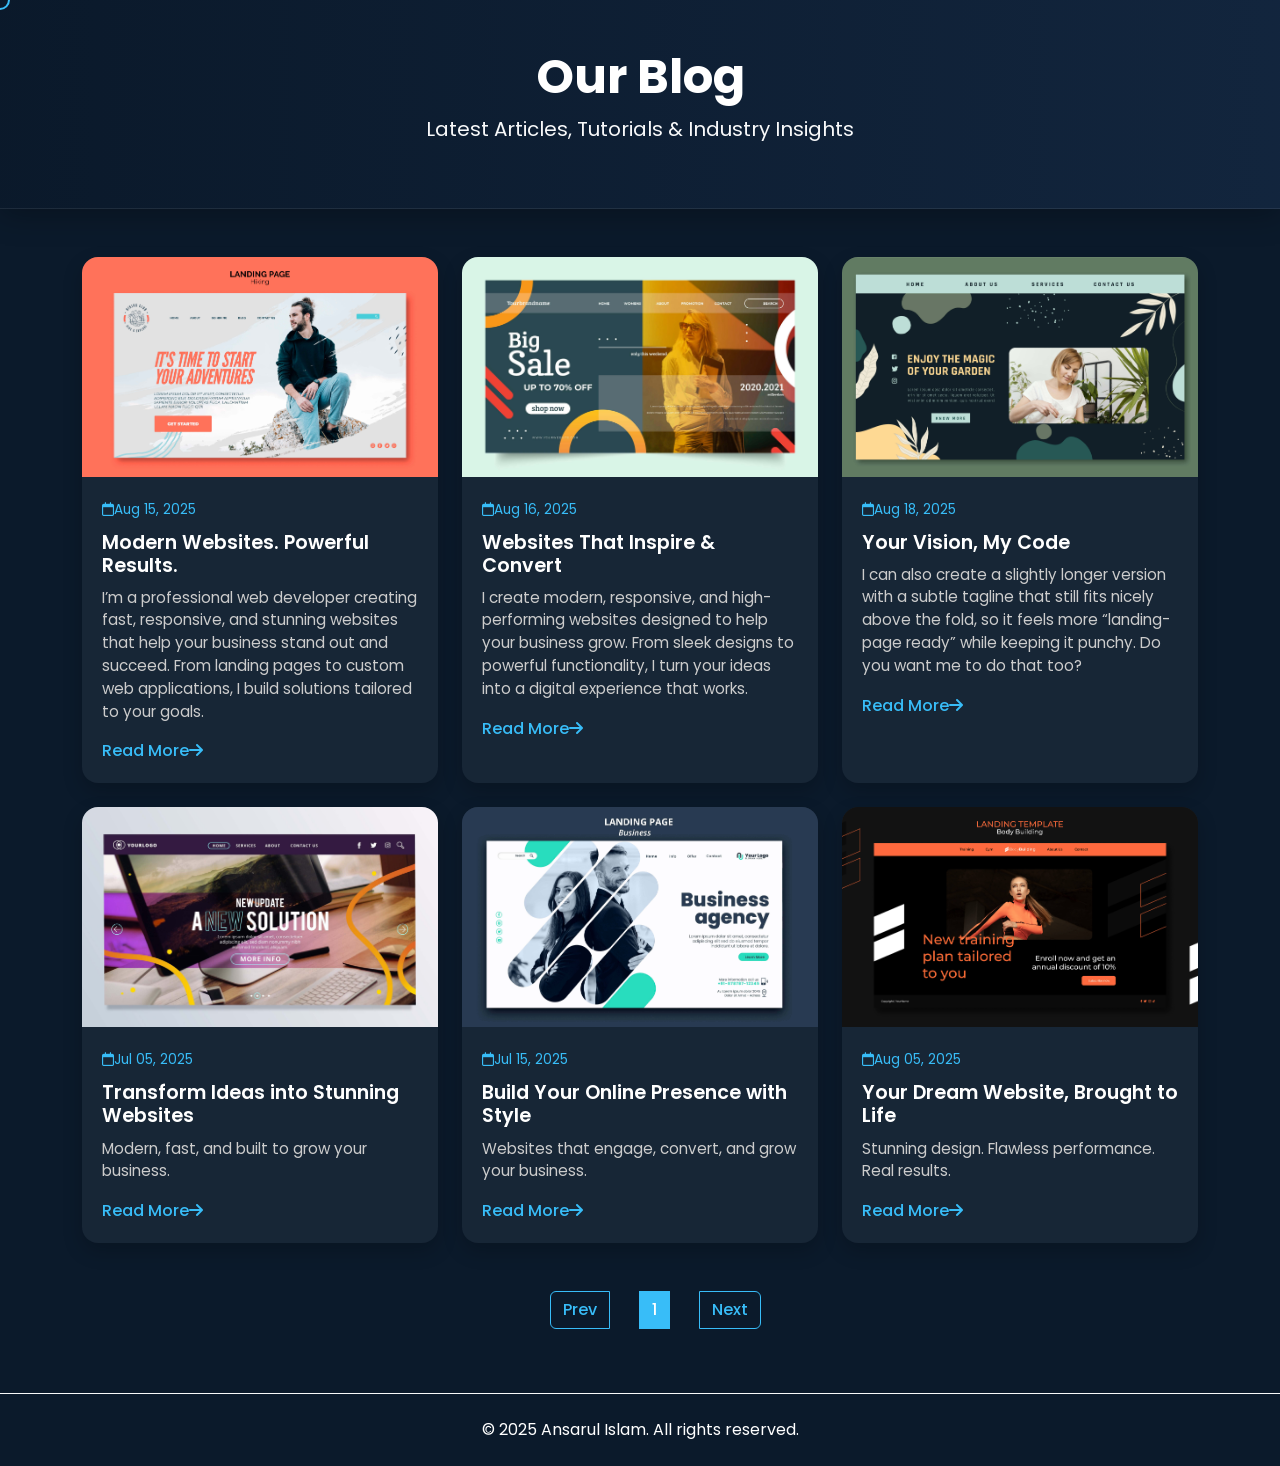
<file: blog.html>
<!DOCTYPE html>
<html lang="en">
  <head>
    <meta charset="UTF-8" />
    <meta name="viewport" content="width=device-width,initial-scale=1" />
    <title>Blog - Latest Articles & Insights</title>
    <meta
      name="description"
      content="Read the latest articles, tutorials, and insights on web development, design, and digital trends. Stay updated with expert tips and guides."
    />
    <meta name="author" content="Your Name" />
    <link
      href="https://cdn.jsdelivr.net/npm/bootstrap@5.3.0/dist/css/bootstrap.min.css"
      rel="stylesheet"
    />
    <link
      href="https://cdnjs.cloudflare.com/ajax/libs/font-awesome/6.5.0/css/all.min.css"
      rel="stylesheet"
    />
    <link
      href="https://fonts.googleapis.com/css2?family=Poppins:wght@300;400;500;600;700&display=swap"
      rel="stylesheet"
    />
    <link rel="stylesheet" href="css/style.css" />
    <link rel="shortcut icon" href="image/faviconf.jpeg" type="image/x-icon" />
    <script
      async
      src="https://www.googletagmanager.com/gtag/js?id=G-PH4KQBQK38"
    ></script>
    <script>
      function gtag() {
        dataLayer.push(arguments);
      }
      (window.dataLayer = window.dataLayer || []),
        gtag("js", new Date()),
        gtag("config", "G-PH4KQBQK38");
    </script>
  </head>
  <body
    style="
      font-family: Poppins, sans-serif;
      background-color: #0b1a2b;
      color: #fff;
    "
  >

<div id="preloader">
      <div class="preloader-content">
        <div class="spinner"></div>
        <h2 class="preloader-text">ANSARUL ISLAM</h2>
      </div>
    </div>
    <div class="custom-cursor"></div>

 <!-- scroll top button -->
   <div id="scrollTopWrapper">
  <svg id="scrollProgress" viewBox="0 0 60 60" preserveAspectRatio="xMidYMid meet">
    <circle
      cx="30"
      cy="30"
      r="28"
      stroke="#e0e0e0"
      stroke-width="4"
      fill="none"
    />
    <circle
      cx="30"
      cy="30"
      r="28"
      stroke="#2575fc"
      stroke-width="4"
      fill="none"
      stroke-linecap="round"
      stroke-dasharray="175.84"
      stroke-dashoffset="175.84"
    />
  </svg>
  <div id="scrollArrow">&#8679;</div>
</div>



    <header class="py-5 text-center">
      <h1 class="fw-bold display-5">Our Blog</h1>
      <p class="text-light fs-5">
        Latest Articles, Tutorials & Industry Insights
      </p>
    </header>
    <section class="container pb-5 mt-5">
      <div class="row g-4" id="blog-container">
        <div class="col-md-4">
          <div class="blog-card">
            <div class="blog-img">
              <img src="image/blog/7750049_3749234.jpg" alt="Blog Title" />
            </div>
            <div class="blog-content">
              <span class="blog-date"
                ><i class="fa-regular fa-calendar"></i>Aug 15, 2025</span
              >
              <h5 class="blog-title">Modern Websites. Powerful Results.</h5>
              <p class="blog-excerpt">
                I’m a professional web developer creating fast, responsive, and
                stunning websites that help your business stand out and succeed.
                From landing pages to custom web applications, I build solutions
                tailored to your goals.
              </p>
              <a
                href="single-blog.html"
                target="_blank"
                rel="noopener noreferrer"
                class="read-more"
                >Read More<i class="fa-solid fa-arrow-right"></i
              ></a>
            </div>
          </div>
        </div>
        <div class="col-md-4">
          <div class="blog-card">
            <div class="blog-img">
              <img src="image/blog/8968424_4032212.jpg" alt="Blog Title" />
            </div>
            <div class="blog-content">
              <span class="blog-date"
                ><i class="fa-regular fa-calendar"></i>Aug 16, 2025</span
              >
              <h5 class="blog-title">Websites That Inspire & Convert</h5>
              <p class="blog-excerpt">
                I create modern, responsive, and high-performing websites
                designed to help your business grow. From sleek designs to
                powerful functionality, I turn your ideas into a digital
                experience that works.
              </p>
              <a
                href="single-blog2.html"
                target="_blank"
                rel="noopener noreferrer"
                class="read-more"
                >Read More<i class="fa-solid fa-arrow-right"></i
              ></a>
            </div>
          </div>
        </div>
        <div class="col-md-4">
          <div class="blog-card">
            <div class="blog-img">
              <img src="image/blog/57314784_9380247.jpg" alt="Blog Title" />
            </div>
            <div class="blog-content">
              <span class="blog-date"
                ><i class="fa-regular fa-calendar"></i>Aug 18, 2025</span
              >
              <h5 class="blog-title">Your Vision, My Code</h5>
              <p class="blog-excerpt">
                I can also create a slightly longer version with a subtle
                tagline that still fits nicely above the fold, so it feels more
                “landing-page ready” while keeping it punchy. Do you want me to
                do that too?
              </p>
              <a
                href="single-blog3.html"
                target="_blank"
                rel="noopener noreferrer"
                class="read-more"
                >Read More<i class="fa-solid fa-arrow-right"></i
              ></a>
            </div>
          </div>
        </div>
        <div class="col-md-4">
          <div class="blog-card">
            <div class="blog-img">
              <img src="image/blog/5403072_2800658.jpg" alt="Blog Title" />
            </div>
            <div class="blog-content">
              <span class="blog-date"
                ><i class="fa-regular fa-calendar"></i>Jul 05, 2025</span
              >
              <h5 class="blog-title">Transform Ideas into Stunning Websites</h5>
              <p class="blog-excerpt">
                Modern, fast, and built to grow your business.
              </p>
              <a
                href="single-blog4.html"
                target="_blank"
                rel="noopener noreferrer"
                class="read-more"
                >Read More<i class="fa-solid fa-arrow-right"></i
              ></a>
            </div>
          </div>
        </div>
        <div class="col-md-4">
          <div class="blog-card">
            <div class="blog-img">
              <img src="image/blog/10605404_4502475.jpg" alt="Blog Title" />
            </div>
            <div class="blog-content">
              <span class="blog-date"
                ><i class="fa-regular fa-calendar"></i>Jul 15, 2025</span
              >
              <h5 class="blog-title">Build Your Online Presence with Style</h5>
              <p class="blog-excerpt">
                Websites that engage, convert, and grow your business.
              </p>
              <a
                href="single-blog5.html"
                target="_blank"
                rel="noopener noreferrer"
                class="read-more"
                >Read More<i class="fa-solid fa-arrow-right"></i
              ></a>
            </div>
          </div>
        </div>
        <div class="col-md-4">
          <div class="blog-card">
            <div class="blog-img">
              <img src="image/blog/35439715_8309609.jpg" alt="Blog Title" />
            </div>
            <div class="blog-content">
              <span class="blog-date"
                ><i class="fa-regular fa-calendar"></i>Aug 05, 2025</span
              >
              <h5 class="blog-title">Your Dream Website, Brought to Life</h5>
              <p class="blog-excerpt">
                Stunning design. Flawless performance. Real results.
              </p>
              <a
                href="single-blog6.html"
                target="_blank"
                rel="noopener noreferrer"
                class="read-more"
                >Read More<i class="fa-solid fa-arrow-right"></i
              ></a>
            </div>
          </div>
        </div>
      </div>
      <nav class="mt-5">
        <ul class="pagination justify-content-center" id="pagination"></ul>
      </nav>
    </section>
    <footer class="py-4 text-center border-top border-light">
      <p class="mb-0">&copy; 2025 Ansarul Islam. All rights reserved.</p>
    </footer>
    <script src="https://cdn.jsdelivr.net/npm/bootstrap@5.3.0/dist/js/bootstrap.bundle.min.js"></script>
    <style>
      .blog-card {
        background: rgba(255, 255, 255, 0.05);
        border-radius: 16px;
        overflow: hidden;
        transition: all 0.3s ease;
        box-shadow: 0 8px 20px rgba(0, 0, 0, 0.2);
      }
      .blog-card:hover {
        transform: translateY(-8px);
      }
      .blog-img img {
        width: 100%;
        height: 220px;
        object-fit: cover;
      }
      .blog-content {
        padding: 20px;
      }
      .blog-date {
        font-size: 0.85rem;
        color: #38bdf8;
      }
      .blog-title {
        font-size: 1.2rem;
        font-weight: 600;
        margin: 10px 0;
      }
      .blog-excerpt {
        font-size: 0.95rem;
        color: #ccc;
      }
      .read-more {
        color: #38bdf8;
        font-weight: 500;
        text-decoration: none;
        transition: color 0.3s;
      }
      .read-more:hover {
        color: #38bdf8;
      }
      .pagination .page-link {
        background: 0 0;
        border: 1px solid #38bdf8;
        color: #38bdf8;
      }
      .pagination .page-item.active .page-link {
        background: #38bdf8;
        border-color: #38bdf8;
        color: #fff;
      }
      .pagination .page-link:hover {
        background: #38bdf8;
        border-color: #38bdf8;
        color: #fff;
      }
    </style>
    <script>
      document.addEventListener("DOMContentLoaded", function () {
        const cardsPerPage = 6; // Number of blog cards per page
        const blogContainer = document.getElementById("blog-container");
        const paginationContainer = document.getElementById("pagination");

        // Get all blog cards
        const blogCards = Array.from(blogContainer.children);
        const totalPages = Math.ceil(blogCards.length / cardsPerPage);
        let currentPage = 1;

        function showPage(page) {
          // Hide all cards
          blogCards.forEach((card) => (card.style.display = "none"));

          // Show selected page cards
          const start = (page - 1) * cardsPerPage;
          const end = start + cardsPerPage;
          blogCards
            .slice(start, end)
            .forEach((card) => (card.style.display = "block"));

          // Update pagination
          renderPagination();
        }

        function renderPagination() {
          paginationContainer.innerHTML = "";

          // Prev Button
          const prevLi = document.createElement("li");
          prevLi.className = `page-item ${currentPage === 1 ? "disabled" : ""}`;
          prevLi.innerHTML = `<a class="page-link" href="#">Prev</a>`;
          prevLi.addEventListener("click", (e) => {
            e.preventDefault();
            if (currentPage > 1) {
              currentPage--;
              showPage(currentPage);
            }
          });
          paginationContainer.appendChild(prevLi);

          // Page Numbers
          for (let i = 1; i <= totalPages; i++) {
            const li = document.createElement("li");
            li.className = `page-item ${currentPage === i ? "active" : ""}`;
            li.innerHTML = `<a class="page-link" href="#">${i}</a>`;
            li.addEventListener("click", (e) => {
              e.preventDefault();
              currentPage = i;
              showPage(currentPage);
            });
            paginationContainer.appendChild(li);
          }

          // Next Button
          const nextLi = document.createElement("li");
          nextLi.className = `page-item ${
            currentPage === totalPages ? "disabled" : ""
          }`;
          nextLi.innerHTML = `<a class="page-link" href="#">Next</a>`;
          nextLi.addEventListener("click", (e) => {
            e.preventDefault();
            if (currentPage < totalPages) {
              currentPage++;
              showPage(currentPage);
            }
          });
          paginationContainer.appendChild(nextLi);
        }

        // Show first page on load
        showPage(currentPage);
      });
    </script>


 <script>
      const scrollWrapper = document.getElementById("scrollTopWrapper");
      const progressCircle = document.querySelector(
        "#scrollProgress circle:nth-child(2)"
      );
      const radius = progressCircle.r.baseVal.value;
      const circumference = 2 * Math.PI * radius;

      progressCircle.style.strokeDasharray = `${circumference}`;
      progressCircle.style.strokeDashoffset = `${circumference}`;

      // Function to get color based on scroll percentage
      function getScrollColor(percent) {
        if (percent < 0.33) return "#2575fc"; // Blue
        if (percent < 0.66) return "#8e44ad"; // Purple
        return "#e91e63"; // Pink
      }

      function updateProgress() {
        const scrollTop = window.scrollY;
        const docHeight =
          document.documentElement.scrollHeight - window.innerHeight;
        const scrollPercent = scrollTop / docHeight;

        // Update stroke offset
        const offset = circumference - scrollPercent * circumference;
        progressCircle.style.strokeDashoffset = offset;

        // Update stroke color dynamically
        progressCircle.style.stroke = getScrollColor(scrollPercent);

        // Show button after scrolling 300px
        if (scrollTop > 300) {
          scrollWrapper.classList.add("show");
        } else {
          scrollWrapper.classList.remove("show");
        }
      }

      // Smooth scroll to top
      scrollWrapper.addEventListener("click", () => {
        window.scrollTo({ top: 0, behavior: "smooth" });
      });

      window.addEventListener("scroll", updateProgress);
      window.addEventListener("resize", updateProgress);
    </script> 

    <script>
      window.addEventListener("load", function () {
        const preloader = document.getElementById("preloader");
        preloader.classList.add("hidden");
      });
    </script>

     <script>
      const cursor = document.querySelector(".custom-cursor");

      // Move cursor
      document.addEventListener("mousemove", (e) => {
        cursor.style.left = `${e.clientX}px`;
        cursor.style.top = `${e.clientY}px`;
      });

      // Click animation
      document.addEventListener("mousedown", () => {
        cursor.style.transform = "translate(-50%, -50%) scale(0.8)";
      });
      document.addEventListener("mouseup", () => {
        cursor.style.transform = "translate(-50%, -50%) scale(1)";
      });

      // Hover effect using event delegation
      document.addEventListener("mouseover", (e) => {
        if (e.target.closest("a, button, .project-card")) {
          // include custom classes
          cursor.style.width = "35px";
          cursor.style.height = "35px";
          cursor.style.backgroundColor = "rgba(56, 189, 248, 0.1)";
        }
      });

      document.addEventListener("mouseout", (e) => {
        if (e.target.closest("a, button, .project-card")) {
          cursor.style.width = "20px";
          cursor.style.height = "20px";
          cursor.style.backgroundColor = "transparent";
        }
      });
    </script>
  </body>
</html>
</file>
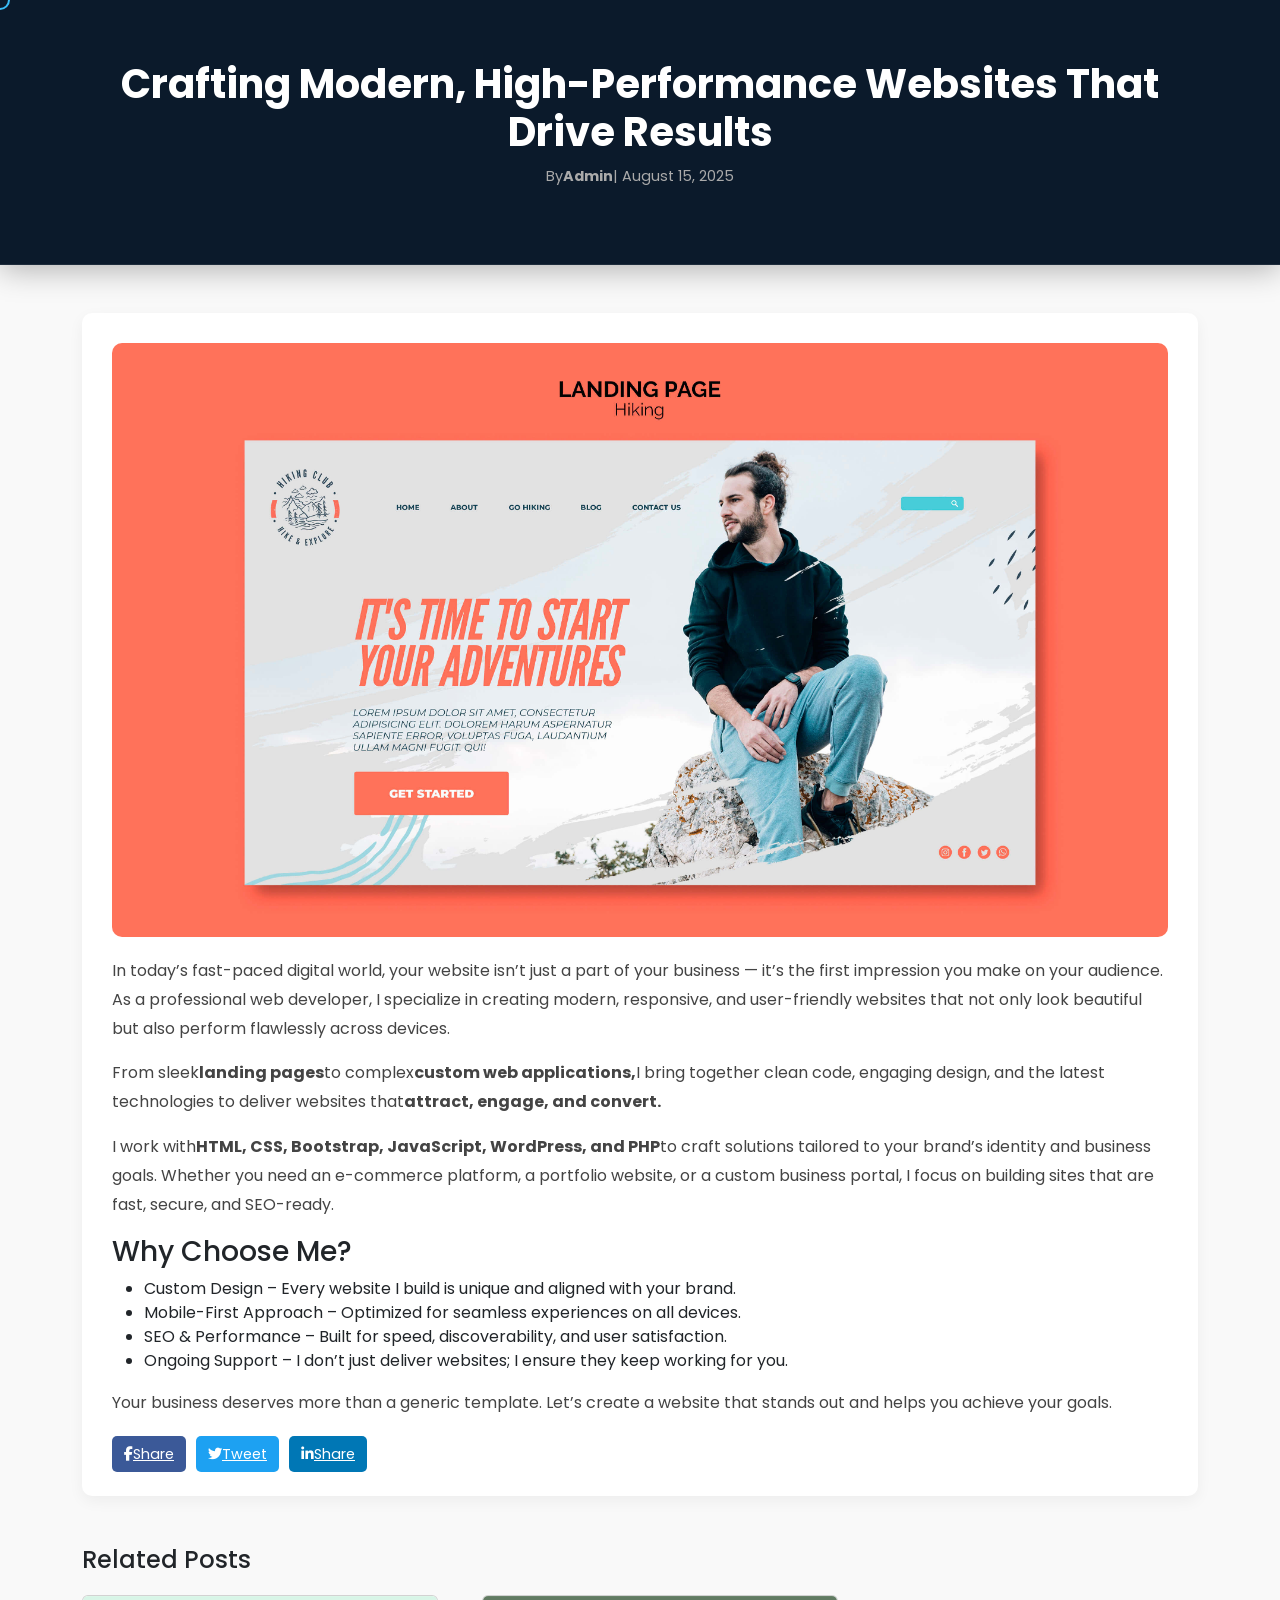
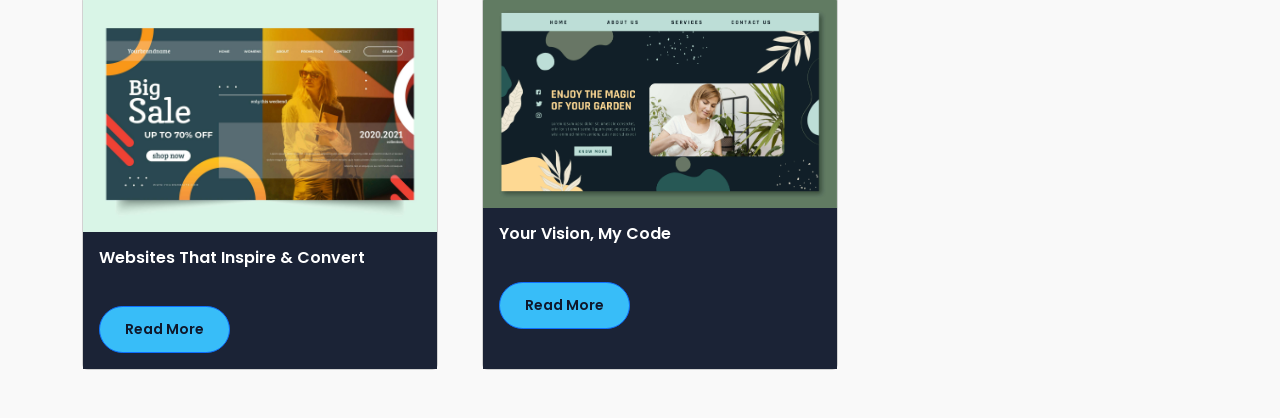
<file: single-blog.html>
<!DOCTYPE html>
<html lang="en">
  <head>
    <meta charset="UTF-8" />
    <meta name="viewport" content="width=device-width,initial-scale=1" />
    <meta
      name="title"
      content="Modern Websites. Powerful Results. - Ansarul Web Solutions"
    />
    <meta
      name="description"
      content="Ansarul Islam | Professional Web Developer & Digital Solutions, design, and digital services. Fast, reliable, and affordable solutions tailored to your needs."
    />
    <meta
      name="keywords"
      content="freelance, web development, web design, digital services, hire freelancer, affordable developer"
    />
    <meta name="author" content="Ansarul Islam" />
    <title>Modern Websites. Powerful Results. - Ansarul Web Solutions</title>
    <link
      href="https://cdn.jsdelivr.net/npm/bootstrap@5.3.0/dist/css/bootstrap.min.css"
      rel="stylesheet"
    />
    <link
      href="https://cdnjs.cloudflare.com/ajax/libs/font-awesome/6.5.0/css/all.min.css"
      rel="stylesheet"
    />
    <link
      href="https://fonts.googleapis.com/css2?family=Poppins:wght@300;400;500;600;700&display=swap"
      rel="stylesheet"
    />
    <link rel="stylesheet" href="css/style.css" />
    <link rel="shortcut icon" href="image/faviconf.jpeg" type="image/x-icon" />
    <style>
      body {
        font-family: Poppins, sans-serif;
        background: #f9f9f9;
      }
      .blog-header {
        padding: 60px 0;
        text-align: center;
        background: #0b1a2b;
        color: #fff;
      }
      .blog-header h1 {
        font-weight: 700;
        font-size: 2.5rem;
      }
      .blog-meta {
        color: #aaa;
        font-size: 0.9rem;
        margin-top: 10px;
      }
      .blog-content {
        background: #fff;
        padding: 30px;
        border-radius: 10px;
        box-shadow: 0 5px 15px rgba(0, 0, 0, 0.05);
      }
      .blog-content img {
        border-radius: 10px;
        margin-bottom: 20px;
      }
      .blog-content p {
        line-height: 1.8;
        color: #444;
      }
      .share-buttons a {
        margin-right: 10px;
        color: #fff;
        padding: 8px 12px;
        border-radius: 5px;
        font-size: 0.9rem;
      }
      .share-facebook {
        background: #3b5998;
      }
      .share-twitter {
        background: #1da1f2;
      }
      .share-linkedin {
        background: #0077b5;
      }
      .related-posts {
        margin-top: 50px;
      }
      .related-posts h3 {
        font-size: 1.5rem;
        margin-bottom: 20px;
      }
      .related-posts .row {
        display: flex;
        flex-wrap: wrap;
        gap: 20px;
      }
      .related-posts .col-md-4 {
        display: flex;
      }
      .related-posts .card {
        flex: 1;
        display: flex;
        flex-direction: column;
      }
    </style>
    <script
      async
      src="https://www.googletagmanager.com/gtag/js?id=G-PH4KQBQK38"
    ></script>
    <script>
      function gtag() {
        dataLayer.push(arguments);
      }
      (window.dataLayer = window.dataLayer || []),
        gtag("js", new Date()),
        gtag("config", "G-PH4KQBQK38");
    </script>
  </head>
  <body>
<div id="preloader">
      <div class="preloader-content">
        <div class="spinner"></div>
        <h2 class="preloader-text">ANSARUL ISLAM</h2>
      </div>
    </div>
    <div class="custom-cursor"></div>

 <!-- scroll top button -->
   <div id="scrollTopWrapper">
  <svg id="scrollProgress" viewBox="0 0 60 60" preserveAspectRatio="xMidYMid meet">
    <circle
      cx="30"
      cy="30"
      r="28"
      stroke="#e0e0e0"
      stroke-width="4"
      fill="none"
    />
    <circle
      cx="30"
      cy="30"
      r="28"
      stroke="#2575fc"
      stroke-width="4"
      fill="none"
      stroke-linecap="round"
      stroke-dasharray="175.84"
      stroke-dashoffset="175.84"
    />
  </svg>
  <div id="scrollArrow">&#8679;</div>
</div>








    <header class="blog-header">
      <div class="container">
        <h1>Crafting Modern, High-Performance Websites That Drive Results</h1>
        <p class="blog-meta">By<strong>Admin</strong>| August 15, 2025</p>
      </div>
    </header>
    <section class="py-5">
      <div class="container">
        <div class="blog-content">
          <img
            src="image/blog/7750049_3749234.jpg"
            alt="Blog Image"
            class="img-fluid"
          />
          <p>
            In today’s fast-paced digital world, your website isn’t just a part
            of your business — it’s the first impression you make on your
            audience. As a professional web developer, I specialize in creating
            modern, responsive, and user-friendly websites that not only look
            beautiful but also perform flawlessly across devices.
          </p>
          <p>
            From sleek<strong>landing pages</strong>to complex<strong
              >custom web applications,</strong
            >I bring together clean code, engaging design, and the latest
            technologies to deliver websites that<strong
              >attract, engage, and convert.</strong
            >
          </p>
          <p>
            I work with<strong
              >HTML, CSS, Bootstrap, JavaScript, WordPress, and PHP</strong
            >to craft solutions tailored to your brand’s identity and business
            goals. Whether you need an e-commerce platform, a portfolio website,
            or a custom business portal, I focus on building sites that are
            fast, secure, and SEO-ready.
          </p>
          <h3 class="text-dark">Why Choose Me?</h3>
          <ul class="text-dark">
            <li>
              Custom Design – Every website I build is unique and aligned with
              your brand.
            </li>
            <li>
              Mobile-First Approach – Optimized for seamless experiences on all
              devices.
            </li>
            <li>
              SEO & Performance – Built for speed, discoverability, and user
              satisfaction.
            </li>
            <li>
              Ongoing Support – I don’t just deliver websites; I ensure they
              keep working for you.
            </li>
          </ul>
          <p>
            Your business deserves more than a generic template. Let’s create a
            website that stands out and helps you achieve your goals.
          </p>
          <div class="share-buttons mt-4">
            <a href="https://www.facebook.com/ABIR615" class="share-facebook"
              ><i class="fab fa-facebook-f"></i>Share</a
            ><a href="https://x.com/TBegume13590" class="share-twitter"
              ><i class="fab fa-twitter"></i>Tweet</a
            ><a
              href="https://www.linkedin.com/in/md-ansarul-dev-59b5a6354/"
              class="share-linkedin"
              ><i class="fab fa-linkedin-in"></i>Share</a
            >
          </div>
        </div>
        <div class="related-posts">
          <h3 class="text-dark">Related Posts</h3>
          <div class="row">
            <div class="col-md-4">
              <div class="card">
                <img
                  src="image/blog/8968424_4032212.jpg"
                  class="card-img-top"
                  alt="Related Post"
                />
                <div class="card-body">
                  <h5 class="card-title">Websites That Inspire & Convert</h5>
                  <a
                    href="single-blog2.html"
                    target="_blank"
                    rel="noopener noreferrer"
                    class="btn btn-primary btn-sm"
                    >Read More</a
                  >
                </div>
              </div>
            </div>
            <div class="col-md-4">
              <div class="card">
                <img
                  src="image/blog/57314784_9380247.jpg"
                  class="card-img-top"
                  alt="Related Post"
                />
                <div class="card-body">
                  <h5 class="card-title">Your Vision, My Code</h5>
                  <a
                    href="single-blog3.html"
                    target="_blank"
                    rel="noopener noreferrer"
                    class="btn btn-primary btn-sm"
                    >Read More</a
                  >
                </div>
              </div>
            </div>
          </div>
        </div>
      </div>
    </section>
    <script src="https://cdn.jsdelivr.net/npm/bootstrap@5.3.0/dist/js/bootstrap.bundle.min.js"></script>
    <script>
      const scrollWrapper = document.getElementById("scrollTopWrapper");
      const progressCircle = document.querySelector(
        "#scrollProgress circle:nth-child(2)"
      );
      const radius = progressCircle.r.baseVal.value;
      const circumference = 2 * Math.PI * radius;

      progressCircle.style.strokeDasharray = `${circumference}`;
      progressCircle.style.strokeDashoffset = `${circumference}`;

      // Function to get color based on scroll percentage
      function getScrollColor(percent) {
        if (percent < 0.33) return "#2575fc"; // Blue
        if (percent < 0.66) return "#8e44ad"; // Purple
        return "#e91e63"; // Pink
      }

      function updateProgress() {
        const scrollTop = window.scrollY;
        const docHeight =
          document.documentElement.scrollHeight - window.innerHeight;
        const scrollPercent = scrollTop / docHeight;

        // Update stroke offset
        const offset = circumference - scrollPercent * circumference;
        progressCircle.style.strokeDashoffset = offset;

        // Update stroke color dynamically
        progressCircle.style.stroke = getScrollColor(scrollPercent);

        // Show button after scrolling 300px
        if (scrollTop > 300) {
          scrollWrapper.classList.add("show");
        } else {
          scrollWrapper.classList.remove("show");
        }
      }

      // Smooth scroll to top
      scrollWrapper.addEventListener("click", () => {
        window.scrollTo({ top: 0, behavior: "smooth" });
      });

      window.addEventListener("scroll", updateProgress);
      window.addEventListener("resize", updateProgress);
    </script> 

    <script>
      window.addEventListener("load", function () {
        const preloader = document.getElementById("preloader");
        preloader.classList.add("hidden");
      });
    </script>

     <script>
      const cursor = document.querySelector(".custom-cursor");

      // Move cursor
      document.addEventListener("mousemove", (e) => {
        cursor.style.left = `${e.clientX}px`;
        cursor.style.top = `${e.clientY}px`;
      });

      // Click animation
      document.addEventListener("mousedown", () => {
        cursor.style.transform = "translate(-50%, -50%) scale(0.8)";
      });
      document.addEventListener("mouseup", () => {
        cursor.style.transform = "translate(-50%, -50%) scale(1)";
      });

      // Hover effect using event delegation
      document.addEventListener("mouseover", (e) => {
        if (e.target.closest("a, button, .project-card")) {
          // include custom classes
          cursor.style.width = "35px";
          cursor.style.height = "35px";
          cursor.style.backgroundColor = "rgba(56, 189, 248, 0.1)";
        }
      });

      document.addEventListener("mouseout", (e) => {
        if (e.target.closest("a, button, .project-card")) {
          cursor.style.width = "20px";
          cursor.style.height = "20px";
          cursor.style.backgroundColor = "transparent";
        }
      });
    </script>
  </body>
</html>
</file>
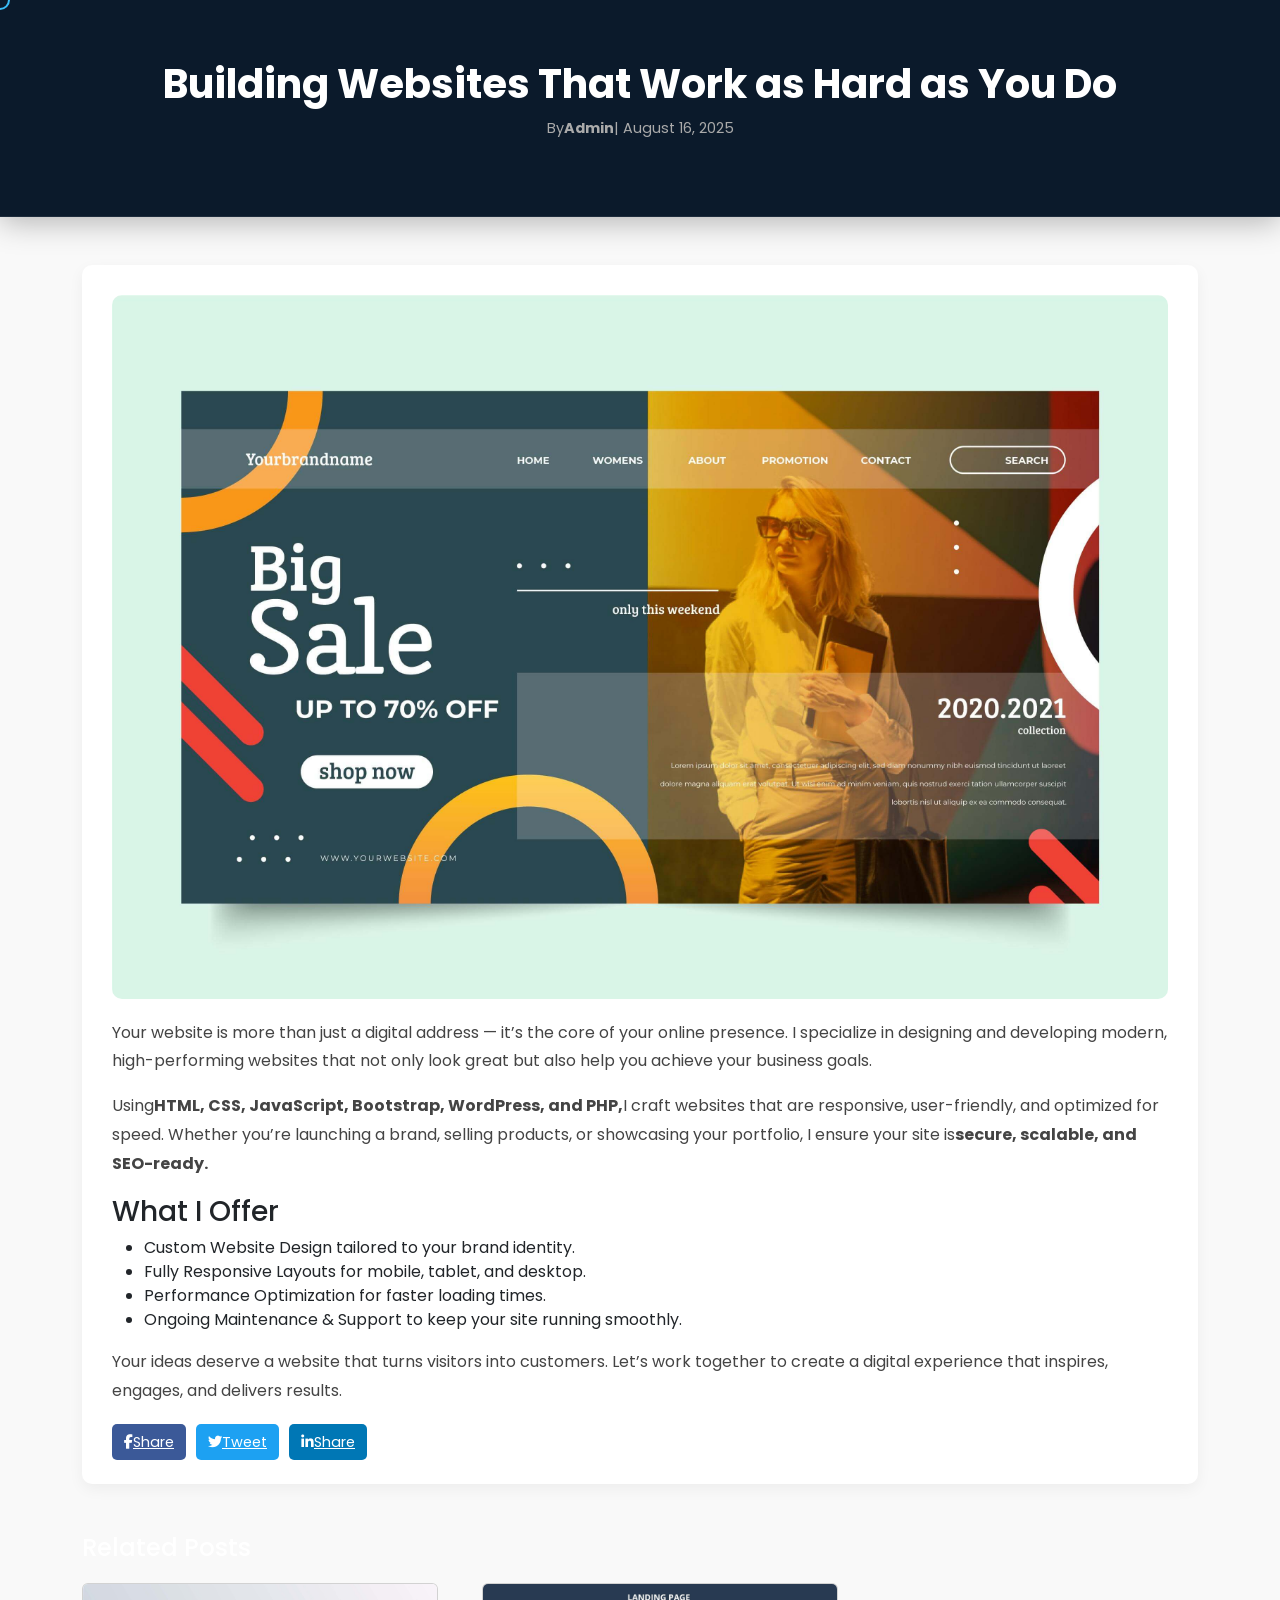
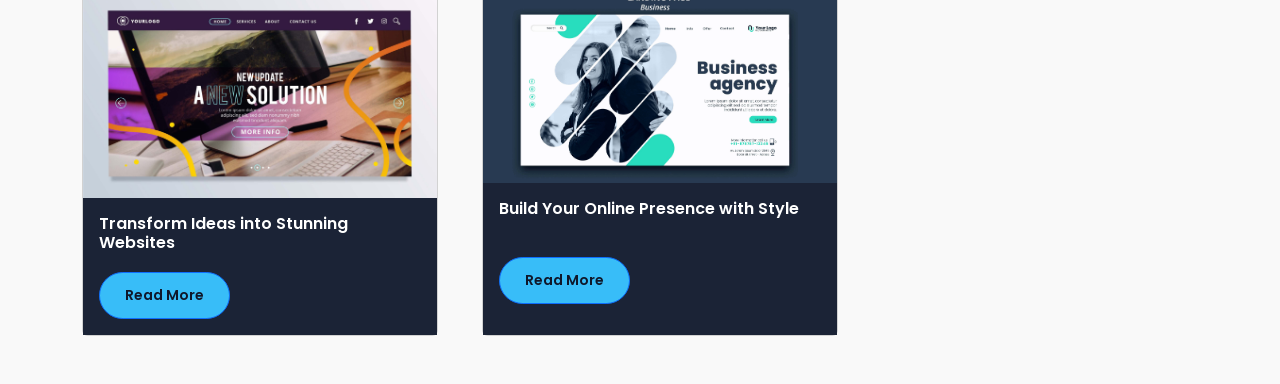
<file: single-blog2.html>
<!DOCTYPE html>
<html lang="en">
  <head>
    <meta charset="UTF-8" />
    <meta name="viewport" content="width=device-width,initial-scale=1" />
    <meta
      name="title"
      content="Building Websites That Work as Hard as You Do - Ansarul Web Solutions"
    />
    <meta
      name="description"
      content="Ansarul Islam | Professional Web Developer & Digital Solutions, design, and digital services. Fast, reliable, and affordable solutions tailored to your needs."
    />
    <meta
      name="keywords"
      content="freelance, web development, web design, digital services, hire freelancer, affordable developer"
    />
    <meta name="author" content="Ansarul Islam" />
    <title>
      Building Websites That Work as Hard as You Do - Ansarul Web Solutions
    </title>
    <link
      href="https://cdn.jsdelivr.net/npm/bootstrap@5.3.0/dist/css/bootstrap.min.css"
      rel="stylesheet"
    />
    <link
      href="https://cdnjs.cloudflare.com/ajax/libs/font-awesome/6.5.0/css/all.min.css"
      rel="stylesheet"
    />
    <link
      href="https://fonts.googleapis.com/css2?family=Poppins:wght@300;400;500;600;700&display=swap"
      rel="stylesheet"
    />
    <link rel="stylesheet" href="css/style.css" />
    <link rel="shortcut icon" href="image/faviconf.jpeg" type="image/x-icon" />
    <style>
      body {
        font-family: Poppins, sans-serif;
        background: #f9f9f9;
      }
      .blog-header {
        padding: 60px 0;
        text-align: center;
        background: #0b1a2b;
        color: #fff;
      }
      .blog-header h1 {
        font-weight: 700;
        font-size: 2.5rem;
      }
      .blog-meta {
        color: #aaa;
        font-size: 0.9rem;
        margin-top: 10px;
      }
      .blog-content {
        background: #fff;
        padding: 30px;
        border-radius: 10px;
        box-shadow: 0 5px 15px rgba(0, 0, 0, 0.05);
      }
      .blog-content img {
        border-radius: 10px;
        margin-bottom: 20px;
      }
      .blog-content p {
        line-height: 1.8;
        color: #444;
      }
      .share-buttons a {
        margin-right: 10px;
        color: #fff;
        padding: 8px 12px;
        border-radius: 5px;
        font-size: 0.9rem;
      }
      .share-facebook {
        background: #3b5998;
      }
      .share-twitter {
        background: #1da1f2;
      }
      .share-linkedin {
        background: #0077b5;
      }
      .related-posts {
        margin-top: 50px;
      }
      .related-posts h3 {
        font-size: 1.5rem;
        margin-bottom: 20px;
      }
      .related-posts .row {
        display: flex;
        flex-wrap: wrap;
        gap: 20px;
      }
      .related-posts .col-md-4 {
        display: flex;
      }
      .related-posts .card {
        flex: 1;
        display: flex;
        flex-direction: column;
      }
    </style>
    <script
      async
      src="https://www.googletagmanager.com/gtag/js?id=G-PH4KQBQK38"
    ></script>
    <script>
      function gtag() {
        dataLayer.push(arguments);
      }
      (window.dataLayer = window.dataLayer || []),
        gtag("js", new Date()),
        gtag("config", "G-PH4KQBQK38");
    </script>
  </head>
  <body>

         <div id="preloader">
      <div class="preloader-content">
        <div class="spinner"></div>
        <h2 class="preloader-text">ANSARUL ISLAM</h2>
      </div>
    </div>
    <div class="custom-cursor"></div>

 <!-- scroll top button -->
   <div id="scrollTopWrapper">
  <svg id="scrollProgress" viewBox="0 0 60 60" preserveAspectRatio="xMidYMid meet">
    <circle
      cx="30"
      cy="30"
      r="28"
      stroke="#e0e0e0"
      stroke-width="4"
      fill="none"
    />
    <circle
      cx="30"
      cy="30"
      r="28"
      stroke="#2575fc"
      stroke-width="4"
      fill="none"
      stroke-linecap="round"
      stroke-dasharray="175.84"
      stroke-dashoffset="175.84"
    />
  </svg>
  <div id="scrollArrow">&#8679;</div>
</div>


    <header class="blog-header">
      <div class="container">
        <h1>Building Websites That Work as Hard as You Do</h1>
        <p class="blog-meta">By<strong>Admin</strong>| August 16, 2025</p>
      </div>
    </header>
    <section class="py-5">
      <div class="container">
        <div class="blog-content">
          <img
            src="image/blog/8968424_4032212.jpg"
            alt="Blog Image"
            class="img-fluid"
          />
          <p>
            Your website is more than just a digital address — it’s the core of
            your online presence. I specialize in designing and developing
            modern, high-performing websites that not only look great but also
            help you achieve your business goals.
          </p>
          <p>
            Using<strong
              >HTML, CSS, JavaScript, Bootstrap, WordPress, and PHP,</strong
            >I craft websites that are responsive, user-friendly, and optimized
            for speed. Whether you’re launching a brand, selling products, or
            showcasing your portfolio, I ensure your site is<strong
              >secure, scalable, and SEO-ready.</strong
            >
          </p>
          <h3 class="text-dark">What I Offer</h3>
          <ul class="text-dark">
            <li>Custom Website Design tailored to your brand identity.</li>
            <li>Fully Responsive Layouts for mobile, tablet, and desktop.</li>
            <li>Performance Optimization for faster loading times.</li>
            <li>
              Ongoing Maintenance & Support to keep your site running smoothly.
            </li>
          </ul>
          <p>
            Your ideas deserve a website that turns visitors into customers.
            Let’s work together to create a digital experience that inspires,
            engages, and delivers results.
          </p>
          <div class="share-buttons mt-4">
            <a href="https://www.facebook.com/ABIR615" class="share-facebook"
              ><i class="fab fa-facebook-f"></i>Share</a
            ><a href="https://x.com/TBegume13590" class="share-twitter"
              ><i class="fab fa-twitter"></i>Tweet</a
            ><a
              href="https://www.linkedin.com/in/md-ansarul-dev-59b5a6354/"
              class="share-linkedin"
              ><i class="fab fa-linkedin-in"></i>Share</a
            >
          </div>
        </div>
        <div class="related-posts">
          <h3>Related Posts</h3>
          <div class="row">
            <div class="col-md-4">
              <div class="card">
                <img
                  src="image/blog/5403072_2800658.jpg"
                  class="card-img-top"
                  alt="Related Post"
                />
                <div class="card-body">
                  <h5 class="card-title">
                    Transform Ideas into Stunning Websites
                  </h5>
                  <a
                    href="single-blog4.html"
                    target="_blank"
                    rel="noopener noreferrer"
                    class="btn btn-primary btn-sm"
                    >Read More</a
                  >
                </div>
              </div>
            </div>
            <div class="col-md-4">
              <div class="card">
                <img
                  src="image/blog/10605404_4502475.jpg"
                  class="card-img-top"
                  alt="Related Post"
                />
                <div class="card-body">
                  <h5 class="card-title">
                    Build Your Online Presence with Style
                  </h5>
                  <a
                    href="single-blog5.html"
                    target="_blank"
                    rel="noopener noreferrer"
                    class="btn btn-primary btn-sm"
                    >Read More</a
                  >
                </div>
              </div>
            </div>
          </div>
        </div>
      </div>
    </section>
    <script src="https://cdn.jsdelivr.net/npm/bootstrap@5.3.0/dist/js/bootstrap.bundle.min.js"></script>
    <script>
      const scrollWrapper = document.getElementById("scrollTopWrapper");
      const progressCircle = document.querySelector(
        "#scrollProgress circle:nth-child(2)"
      );
      const radius = progressCircle.r.baseVal.value;
      const circumference = 2 * Math.PI * radius;

      progressCircle.style.strokeDasharray = `${circumference}`;
      progressCircle.style.strokeDashoffset = `${circumference}`;

      // Function to get color based on scroll percentage
      function getScrollColor(percent) {
        if (percent < 0.33) return "#2575fc"; // Blue
        if (percent < 0.66) return "#8e44ad"; // Purple
        return "#e91e63"; // Pink
      }

      function updateProgress() {
        const scrollTop = window.scrollY;
        const docHeight =
          document.documentElement.scrollHeight - window.innerHeight;
        const scrollPercent = scrollTop / docHeight;

        // Update stroke offset
        const offset = circumference - scrollPercent * circumference;
        progressCircle.style.strokeDashoffset = offset;

        // Update stroke color dynamically
        progressCircle.style.stroke = getScrollColor(scrollPercent);

        // Show button after scrolling 300px
        if (scrollTop > 300) {
          scrollWrapper.classList.add("show");
        } else {
          scrollWrapper.classList.remove("show");
        }
      }

      // Smooth scroll to top
      scrollWrapper.addEventListener("click", () => {
        window.scrollTo({ top: 0, behavior: "smooth" });
      });

      window.addEventListener("scroll", updateProgress);
      window.addEventListener("resize", updateProgress);
    </script> 

    <script>
      window.addEventListener("load", function () {
        const preloader = document.getElementById("preloader");
        preloader.classList.add("hidden");
      });
    </script>

     <script>
      const cursor = document.querySelector(".custom-cursor");

      // Move cursor
      document.addEventListener("mousemove", (e) => {
        cursor.style.left = `${e.clientX}px`;
        cursor.style.top = `${e.clientY}px`;
      });

      // Click animation
      document.addEventListener("mousedown", () => {
        cursor.style.transform = "translate(-50%, -50%) scale(0.8)";
      });
      document.addEventListener("mouseup", () => {
        cursor.style.transform = "translate(-50%, -50%) scale(1)";
      });

      // Hover effect using event delegation
      document.addEventListener("mouseover", (e) => {
        if (e.target.closest("a, button, .project-card")) {
          // include custom classes
          cursor.style.width = "35px";
          cursor.style.height = "35px";
          cursor.style.backgroundColor = "rgba(56, 189, 248, 0.1)";
        }
      });

      document.addEventListener("mouseout", (e) => {
        if (e.target.closest("a, button, .project-card")) {
          cursor.style.width = "20px";
          cursor.style.height = "20px";
          cursor.style.backgroundColor = "transparent";
        }
      });
    </script>
  </body>
</html>
</file>
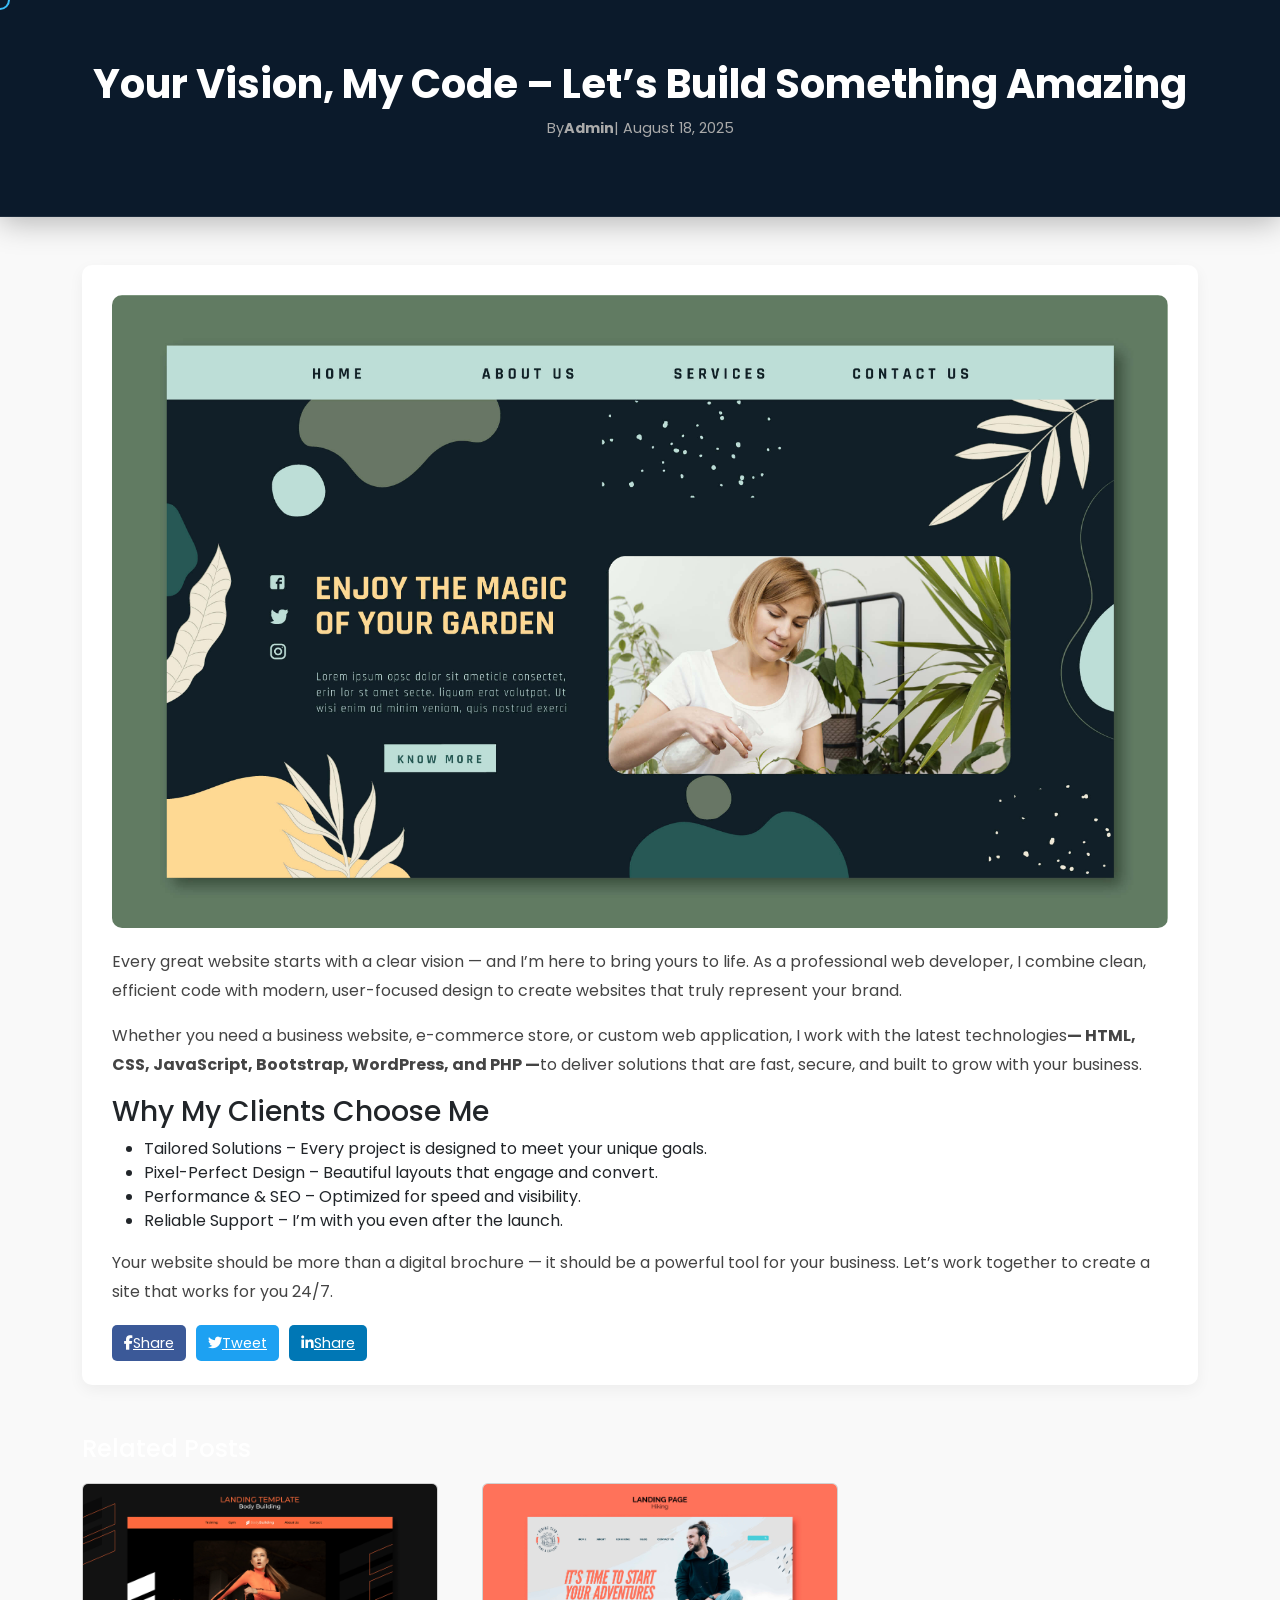
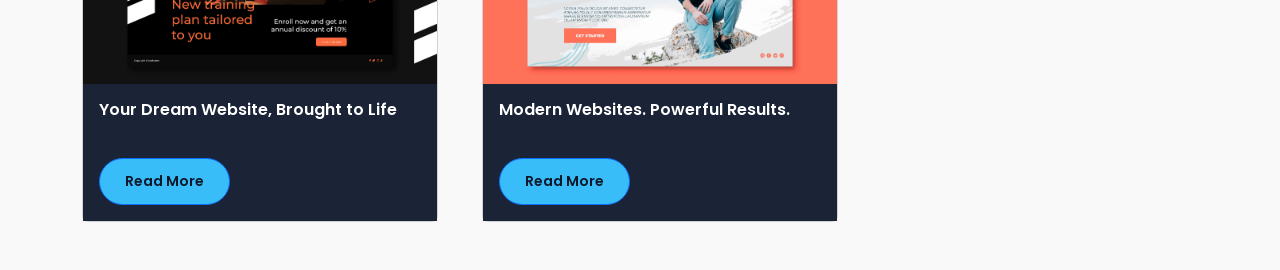
<file: single-blog3.html>
<!DOCTYPE html>
<html lang="en">
  <head>
    <meta charset="UTF-8" />
    <meta name="viewport" content="width=device-width,initial-scale=1" />
    <meta
      name="title"
      content="Your Vision, My Code – Let’s Build Something Amazing - Ansarul Web Solutions"
    />
    <meta
      name="description"
      content="Ansarul Islam | Professional Web Developer & Digital Solutions, design, and digital services. Fast, reliable, and affordable solutions tailored to your needs."
    />
    <meta
      name="keywords"
      content="freelance, web development, web design, digital services, hire freelancer, affordable developer"
    />
    <meta name="author" content="Ansarul Islam" />
    <title>
      Your Vision, My Code – Let’s Build Something Amazing - Ansarul Web
      Solutions
    </title>
    <link
      href="https://cdn.jsdelivr.net/npm/bootstrap@5.3.0/dist/css/bootstrap.min.css"
      rel="stylesheet"
    />
    <link
      href="https://cdnjs.cloudflare.com/ajax/libs/font-awesome/6.5.0/css/all.min.css"
      rel="stylesheet"
    />
    <link
      href="https://fonts.googleapis.com/css2?family=Poppins:wght@300;400;500;600;700&display=swap"
      rel="stylesheet"
    />
    <link rel="stylesheet" href="css/style.css" />
    <link rel="shortcut icon" href="image/faviconf.jpeg" type="image/x-icon" />
    <style>
      body {
        font-family: Poppins, sans-serif;
        background: #f9f9f9;
      }
      .blog-header {
        padding: 60px 0;
        text-align: center;
        background: #0b1a2b;
        color: #fff;
      }
      .blog-header h1 {
        font-weight: 700;
        font-size: 2.5rem;
      }
      .blog-meta {
        color: #aaa;
        font-size: 0.9rem;
        margin-top: 10px;
      }
      .blog-content {
        background: #fff;
        padding: 30px;
        border-radius: 10px;
        box-shadow: 0 5px 15px rgba(0, 0, 0, 0.05);
      }
      .blog-content img {
        border-radius: 10px;
        margin-bottom: 20px;
      }
      .blog-content p {
        line-height: 1.8;
        color: #444;
      }
      .share-buttons a {
        margin-right: 10px;
        color: #fff;
        padding: 8px 12px;
        border-radius: 5px;
        font-size: 0.9rem;
      }
      .share-facebook {
        background: #3b5998;
      }
      .share-twitter {
        background: #1da1f2;
      }
      .share-linkedin {
        background: #0077b5;
      }
      .related-posts {
        margin-top: 50px;
      }
      .related-posts h3 {
        font-size: 1.5rem;
        margin-bottom: 20px;
      }
      .related-posts .row {
        display: flex;
        flex-wrap: wrap;
        gap: 20px;
      }
      .related-posts .col-md-4 {
        display: flex;
      }
      .related-posts .card {
        flex: 1;
        display: flex;
        flex-direction: column;
      }
    </style>
    <script
      async
      src="https://www.googletagmanager.com/gtag/js?id=G-PH4KQBQK38"
    ></script>
    <script>
      function gtag() {
        dataLayer.push(arguments);
      }
      (window.dataLayer = window.dataLayer || []),
        gtag("js", new Date()),
        gtag("config", "G-PH4KQBQK38");
    </script>
  </head>
  <body>
    <div id="preloader">
      <div class="preloader-content">
        <div class="spinner"></div>
        <h2 class="preloader-text">ANSARUL ISLAM</h2>
      </div>
    </div>
    <div class="custom-cursor"></div>

 <!-- scroll top button -->
   <div id="scrollTopWrapper">
  <svg id="scrollProgress" viewBox="0 0 60 60" preserveAspectRatio="xMidYMid meet">
    <circle
      cx="30"
      cy="30"
      r="28"
      stroke="#e0e0e0"
      stroke-width="4"
      fill="none"
    />
    <circle
      cx="30"
      cy="30"
      r="28"
      stroke="#2575fc"
      stroke-width="4"
      fill="none"
      stroke-linecap="round"
      stroke-dasharray="175.84"
      stroke-dashoffset="175.84"
    />
  </svg>
  <div id="scrollArrow">&#8679;</div>
</div>

    <header class="blog-header">
      <div class="container">
        <h1>Your Vision, My Code – Let’s Build Something Amazing</h1>
        <p class="blog-meta">By<strong>Admin</strong>| August 18, 2025</p>
      </div>
    </header>
    <section class="py-5">
      <div class="container">
        <div class="blog-content">
          <img
            src="image/blog/57314784_9380247.jpg"
            alt="Blog Image"
            class="img-fluid"
          />
          <p>
            Every great website starts with a clear vision — and I’m here to
            bring yours to life. As a professional web developer, I combine
            clean, efficient code with modern, user-focused design to create
            websites that truly represent your brand.
          </p>
          <p>
            Whether you need a business website, e-commerce store, or custom web
            application, I work with the latest technologies<strong
              >— HTML, CSS, JavaScript, Bootstrap, WordPress, and PHP —</strong
            >to deliver solutions that are fast, secure, and built to grow with
            your business.
          </p>
          <h3 class="text-dark">Why My Clients Choose Me</h3>
          <ul class="text-dark">
            <li>
              Tailored Solutions – Every project is designed to meet your unique
              goals.
            </li>
            <li>
              Pixel-Perfect Design – Beautiful layouts that engage and convert.
            </li>
            <li>Performance & SEO – Optimized for speed and visibility.</li>
            <li>Reliable Support – I’m with you even after the launch.</li>
          </ul>
          <p>
            Your website should be more than a digital brochure — it should be a
            powerful tool for your business. Let’s work together to create a
            site that works for you 24/7.
          </p>
          <div class="share-buttons mt-4">
            <a href="https://www.facebook.com/ABIR615" class="share-facebook"
              ><i class="fab fa-facebook-f"></i>Share</a
            ><a href="https://x.com/TBegume13590" class="share-twitter"
              ><i class="fab fa-twitter"></i>Tweet</a
            ><a
              href="https://www.linkedin.com/in/md-ansarul-dev-59b5a6354/"
              class="share-linkedin"
              ><i class="fab fa-linkedin-in"></i>Share</a
            >
          </div>
        </div>
        <div class="related-posts">
          <h3>Related Posts</h3>
          <div class="row">
            <div class="col-md-4">
              <div class="card">
                <img
                  src="image/blog/35439715_8309609.jpg"
                  class="card-img-top"
                  alt="Related Post"
                />
                <div class="card-body">
                  <h5 class="card-title">
                    Your Dream Website, Brought to Life
                  </h5>
                  <a
                    href="single-blog6.html"
                    target="_blank"
                    rel="noopener noreferrer"
                    class="btn btn-primary btn-sm"
                    >Read More</a
                  >
                </div>
              </div>
            </div>
            <div class="col-md-4">
              <div class="card">
                <img
                  src="image/blog/7750049_3749234.jpg"
                  class="card-img-top"
                  alt="Related Post"
                />
                <div class="card-body">
                  <h5 class="card-title">Modern Websites. Powerful Results.</h5>
                  <a
                    href="single-blog.html"
                    target="_blank"
                    rel="noopener noreferrer"
                    class="btn btn-primary btn-sm"
                    >Read More</a
                  >
                </div>
              </div>
            </div>
          </div>
        </div>
      </div>
    </section>
    <script src="https://cdn.jsdelivr.net/npm/bootstrap@5.3.0/dist/js/bootstrap.bundle.min.js"></script>
    <script>
      const scrollWrapper = document.getElementById("scrollTopWrapper");
      const progressCircle = document.querySelector(
        "#scrollProgress circle:nth-child(2)"
      );
      const radius = progressCircle.r.baseVal.value;
      const circumference = 2 * Math.PI * radius;

      progressCircle.style.strokeDasharray = `${circumference}`;
      progressCircle.style.strokeDashoffset = `${circumference}`;

      // Function to get color based on scroll percentage
      function getScrollColor(percent) {
        if (percent < 0.33) return "#2575fc"; // Blue
        if (percent < 0.66) return "#8e44ad"; // Purple
        return "#e91e63"; // Pink
      }

      function updateProgress() {
        const scrollTop = window.scrollY;
        const docHeight =
          document.documentElement.scrollHeight - window.innerHeight;
        const scrollPercent = scrollTop / docHeight;

        // Update stroke offset
        const offset = circumference - scrollPercent * circumference;
        progressCircle.style.strokeDashoffset = offset;

        // Update stroke color dynamically
        progressCircle.style.stroke = getScrollColor(scrollPercent);

        // Show button after scrolling 300px
        if (scrollTop > 300) {
          scrollWrapper.classList.add("show");
        } else {
          scrollWrapper.classList.remove("show");
        }
      }

      // Smooth scroll to top
      scrollWrapper.addEventListener("click", () => {
        window.scrollTo({ top: 0, behavior: "smooth" });
      });

      window.addEventListener("scroll", updateProgress);
      window.addEventListener("resize", updateProgress);
    </script> 

    <script>
      window.addEventListener("load", function () {
        const preloader = document.getElementById("preloader");
        preloader.classList.add("hidden");
      });
    </script>

     <script>
      const cursor = document.querySelector(".custom-cursor");

      // Move cursor
      document.addEventListener("mousemove", (e) => {
        cursor.style.left = `${e.clientX}px`;
        cursor.style.top = `${e.clientY}px`;
      });

      // Click animation
      document.addEventListener("mousedown", () => {
        cursor.style.transform = "translate(-50%, -50%) scale(0.8)";
      });
      document.addEventListener("mouseup", () => {
        cursor.style.transform = "translate(-50%, -50%) scale(1)";
      });

      // Hover effect using event delegation
      document.addEventListener("mouseover", (e) => {
        if (e.target.closest("a, button, .project-card")) {
          // include custom classes
          cursor.style.width = "35px";
          cursor.style.height = "35px";
          cursor.style.backgroundColor = "rgba(56, 189, 248, 0.1)";
        }
      });

      document.addEventListener("mouseout", (e) => {
        if (e.target.closest("a, button, .project-card")) {
          cursor.style.width = "20px";
          cursor.style.height = "20px";
          cursor.style.backgroundColor = "transparent";
        }
      });
    </script>
  </body>
</html>
</file>
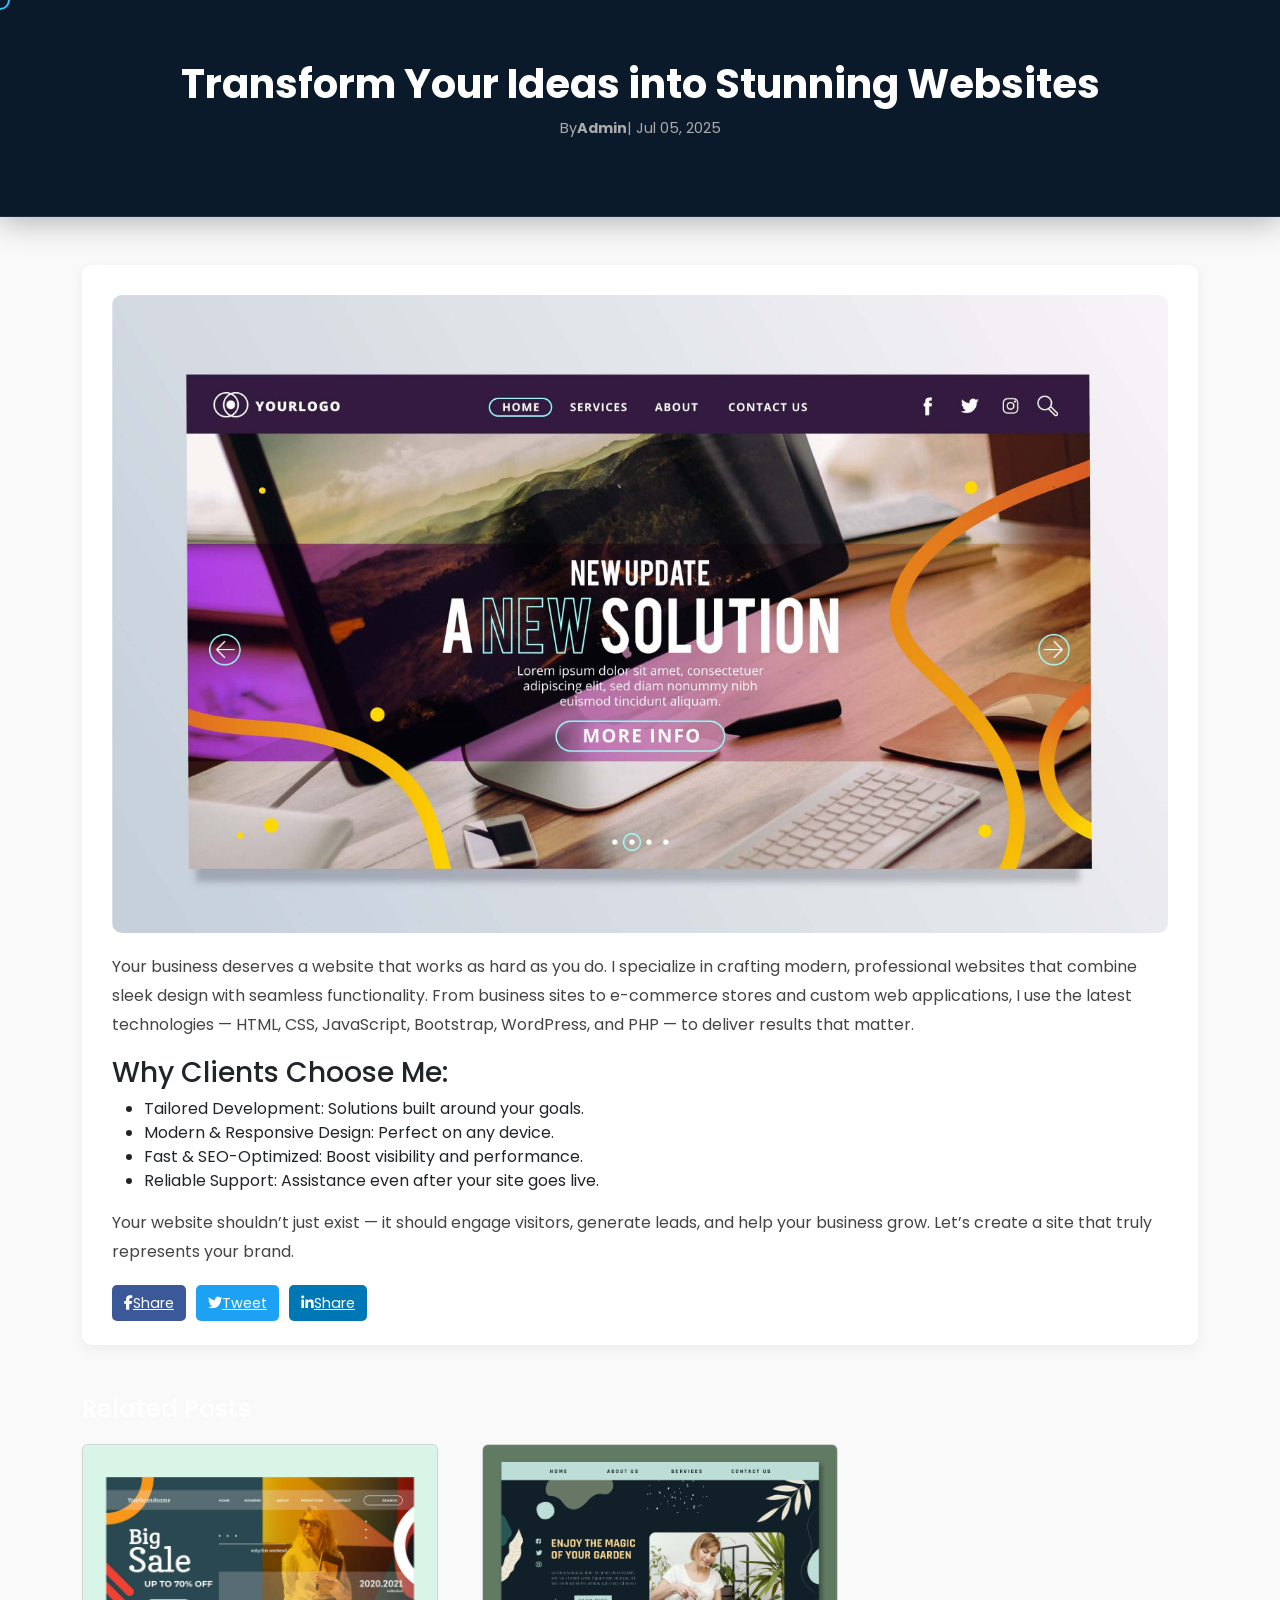
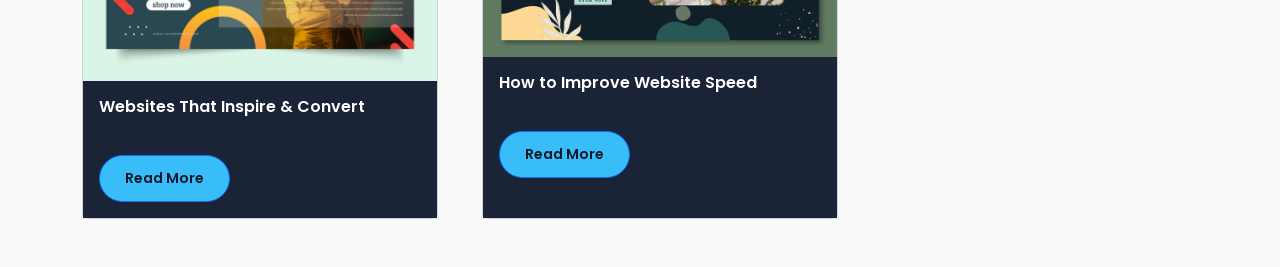
<file: single-blog4.html>
<!DOCTYPE html>
<html lang="en">
  <head>
    <meta charset="UTF-8" />
    <meta name="viewport" content="width=device-width,initial-scale=1" />
    <meta
      name="title"
      content="Transform Your Ideas into Stunning Websites - Ansarul Web Solutions"
    />
    <meta
      name="description"
      content="Ansarul Islam | Professional Web Developer & Digital Solutions, design, and digital services. Fast, reliable, and affordable solutions tailored to your needs."
    />
    <meta
      name="keywords"
      content="freelance, web development, web design, digital services, hire freelancer, affordable developer"
    />
    <meta name="author" content="Ansarul Islam" />
    <title>
      Transform Your Ideas into Stunning Websites - Ansarul Web Solutions
    </title>
    <link
      href="https://cdn.jsdelivr.net/npm/bootstrap@5.3.0/dist/css/bootstrap.min.css"
      rel="stylesheet"
    />
    <link
      href="https://cdnjs.cloudflare.com/ajax/libs/font-awesome/6.5.0/css/all.min.css"
      rel="stylesheet"
    />
    <link
      href="https://fonts.googleapis.com/css2?family=Poppins:wght@300;400;500;600;700&display=swap"
      rel="stylesheet"
    />
    <link rel="stylesheet" href="css/style.css" />
    <link rel="shortcut icon" href="image/faviconf.jpeg" type="image/x-icon" />
    <style>
      body {
        font-family: Poppins, sans-serif;
        background: #f9f9f9;
      }
      .blog-header {
        padding: 60px 0;
        text-align: center;
        background: #0b1a2b;
        color: #fff;
      }
      .blog-header h1 {
        font-weight: 700;
        font-size: 2.5rem;
      }
      .blog-meta {
        color: #aaa;
        font-size: 0.9rem;
        margin-top: 10px;
      }
      .blog-content {
        background: #fff;
        padding: 30px;
        border-radius: 10px;
        box-shadow: 0 5px 15px rgba(0, 0, 0, 0.05);
      }
      .blog-content img {
        border-radius: 10px;
        margin-bottom: 20px;
      }
      .blog-content p {
        line-height: 1.8;
        color: #444;
      }
      .share-buttons a {
        margin-right: 10px;
        color: #fff;
        padding: 8px 12px;
        border-radius: 5px;
        font-size: 0.9rem;
      }
      .share-facebook {
        background: #3b5998;
      }
      .share-twitter {
        background: #1da1f2;
      }
      .share-linkedin {
        background: #0077b5;
      }
      .related-posts {
        margin-top: 50px;
      }
      .related-posts h3 {
        font-size: 1.5rem;
        margin-bottom: 20px;
      }
      .related-posts .row {
        display: flex;
        flex-wrap: wrap;
        gap: 20px;
      }
      .related-posts .col-md-4 {
        display: flex;
      }
      .related-posts .card {
        flex: 1;
        display: flex;
        flex-direction: column;
      }
    </style>
    <script
      async
      src="https://www.googletagmanager.com/gtag/js?id=G-PH4KQBQK38"
    ></script>
    <script>
      function gtag() {
        dataLayer.push(arguments);
      }
      (window.dataLayer = window.dataLayer || []),
        gtag("js", new Date()),
        gtag("config", "G-PH4KQBQK38");
    </script>
  </head>
  <body>
    <div id="preloader">
      <div class="preloader-content">
        <div class="spinner"></div>
        <h2 class="preloader-text">ANSARUL ISLAM</h2>
      </div>
    </div>
    <div class="custom-cursor"></div>

 <!-- scroll top button -->
   <div id="scrollTopWrapper">
  <svg id="scrollProgress" viewBox="0 0 60 60" preserveAspectRatio="xMidYMid meet">
    <circle
      cx="30"
      cy="30"
      r="28"
      stroke="#e0e0e0"
      stroke-width="4"
      fill="none"
    />
    <circle
      cx="30"
      cy="30"
      r="28"
      stroke="#2575fc"
      stroke-width="4"
      fill="none"
      stroke-linecap="round"
      stroke-dasharray="175.84"
      stroke-dashoffset="175.84"
    />
  </svg>
  <div id="scrollArrow">&#8679;</div>
</div>

    <header class="blog-header">
      <div class="container">
        <h1>Transform Your Ideas into Stunning Websites</h1>
        <p class="blog-meta">By<strong>Admin</strong>| Jul 05, 2025</p>
      </div>
    </header>
    <section class="py-5">
      <div class="container">
        <div class="blog-content">
          <img
            src="image/blog/5403072_2800658.jpg"
            alt="Blog Image"
            class="img-fluid"
          />
          <p>
            Your business deserves a website that works as hard as you do. I
            specialize in crafting modern, professional websites that combine
            sleek design with seamless functionality. From business sites to
            e-commerce stores and custom web applications, I use the latest
            technologies — HTML, CSS, JavaScript, Bootstrap, WordPress, and PHP
            — to deliver results that matter.
          </p>
          <h3 class="text-dark">Why Clients Choose Me:</h3>
          <ul class="text-dark">
            <li>Tailored Development: Solutions built around your goals.</li>
            <li>Modern & Responsive Design: Perfect on any device.</li>
            <li>Fast & SEO-Optimized: Boost visibility and performance.</li>
            <li>
              Reliable Support: Assistance even after your site goes live.
            </li>
          </ul>
          <p>
            Your website shouldn’t just exist — it should engage visitors,
            generate leads, and help your business grow. Let’s create a site
            that truly represents your brand.
          </p>
          <div class="share-buttons mt-4">
            <a href="https://www.facebook.com/ABIR615" class="share-facebook"
              ><i class="fab fa-facebook-f"></i>Share</a
            ><a href="https://x.com/TBegume13590" class="share-twitter"
              ><i class="fab fa-twitter"></i>Tweet</a
            ><a
              href="https://www.linkedin.com/in/md-ansarul-dev-59b5a6354/"
              class="share-linkedin"
              ><i class="fab fa-linkedin-in"></i>Share</a
            >
          </div>
        </div>
        <div class="related-posts">
          <h3>Related Posts</h3>
          <div class="row">
            <div class="col-md-4">
              <div class="card">
                <img
                  src="image/blog/8968424_4032212.jpg"
                  class="card-img-top"
                  alt="Related Post"
                />
                <div class="card-body">
                  <h5 class="card-title">Websites That Inspire & Convert</h5>
                  <a
                    href="single-blog2.html"
                    target="_blank"
                    rel="noopener noreferrer"
                    class="btn btn-primary btn-sm"
                    >Read More</a
                  >
                </div>
              </div>
            </div>
            <div class="col-md-4">
              <div class="card">
                <img
                  src="image/blog/57314784_9380247.jpg"
                  class="card-img-top"
                  alt="Related Post"
                />
                <div class="card-body">
                  <h5 class="card-title">How to Improve Website Speed</h5>
                  <a
                    href="single-blog3.html"
                    target="_blank"
                    rel="noopener noreferrer"
                    class="btn btn-primary btn-sm"
                    >Read More</a
                  >
                </div>
              </div>
            </div>
          </div>
        </div>
      </div>
    </section>
    <script src="https://cdn.jsdelivr.net/npm/bootstrap@5.3.0/dist/js/bootstrap.bundle.min.js"></script>
    <script>
      const scrollWrapper = document.getElementById("scrollTopWrapper");
      const progressCircle = document.querySelector(
        "#scrollProgress circle:nth-child(2)"
      );
      const radius = progressCircle.r.baseVal.value;
      const circumference = 2 * Math.PI * radius;

      progressCircle.style.strokeDasharray = `${circumference}`;
      progressCircle.style.strokeDashoffset = `${circumference}`;

      // Function to get color based on scroll percentage
      function getScrollColor(percent) {
        if (percent < 0.33) return "#2575fc"; // Blue
        if (percent < 0.66) return "#8e44ad"; // Purple
        return "#e91e63"; // Pink
      }

      function updateProgress() {
        const scrollTop = window.scrollY;
        const docHeight =
          document.documentElement.scrollHeight - window.innerHeight;
        const scrollPercent = scrollTop / docHeight;

        // Update stroke offset
        const offset = circumference - scrollPercent * circumference;
        progressCircle.style.strokeDashoffset = offset;

        // Update stroke color dynamically
        progressCircle.style.stroke = getScrollColor(scrollPercent);

        // Show button after scrolling 300px
        if (scrollTop > 300) {
          scrollWrapper.classList.add("show");
        } else {
          scrollWrapper.classList.remove("show");
        }
      }

      // Smooth scroll to top
      scrollWrapper.addEventListener("click", () => {
        window.scrollTo({ top: 0, behavior: "smooth" });
      });

      window.addEventListener("scroll", updateProgress);
      window.addEventListener("resize", updateProgress);
    </script> 

    <script>
      window.addEventListener("load", function () {
        const preloader = document.getElementById("preloader");
        preloader.classList.add("hidden");
      });
    </script>

     <script>
      const cursor = document.querySelector(".custom-cursor");

      // Move cursor
      document.addEventListener("mousemove", (e) => {
        cursor.style.left = `${e.clientX}px`;
        cursor.style.top = `${e.clientY}px`;
      });

      // Click animation
      document.addEventListener("mousedown", () => {
        cursor.style.transform = "translate(-50%, -50%) scale(0.8)";
      });
      document.addEventListener("mouseup", () => {
        cursor.style.transform = "translate(-50%, -50%) scale(1)";
      });

      // Hover effect using event delegation
      document.addEventListener("mouseover", (e) => {
        if (e.target.closest("a, button, .project-card")) {
          // include custom classes
          cursor.style.width = "35px";
          cursor.style.height = "35px";
          cursor.style.backgroundColor = "rgba(56, 189, 248, 0.1)";
        }
      });

      document.addEventListener("mouseout", (e) => {
        if (e.target.closest("a, button, .project-card")) {
          cursor.style.width = "20px";
          cursor.style.height = "20px";
          cursor.style.backgroundColor = "transparent";
        }
      });
    </script>
  </body>
</html>
</file>
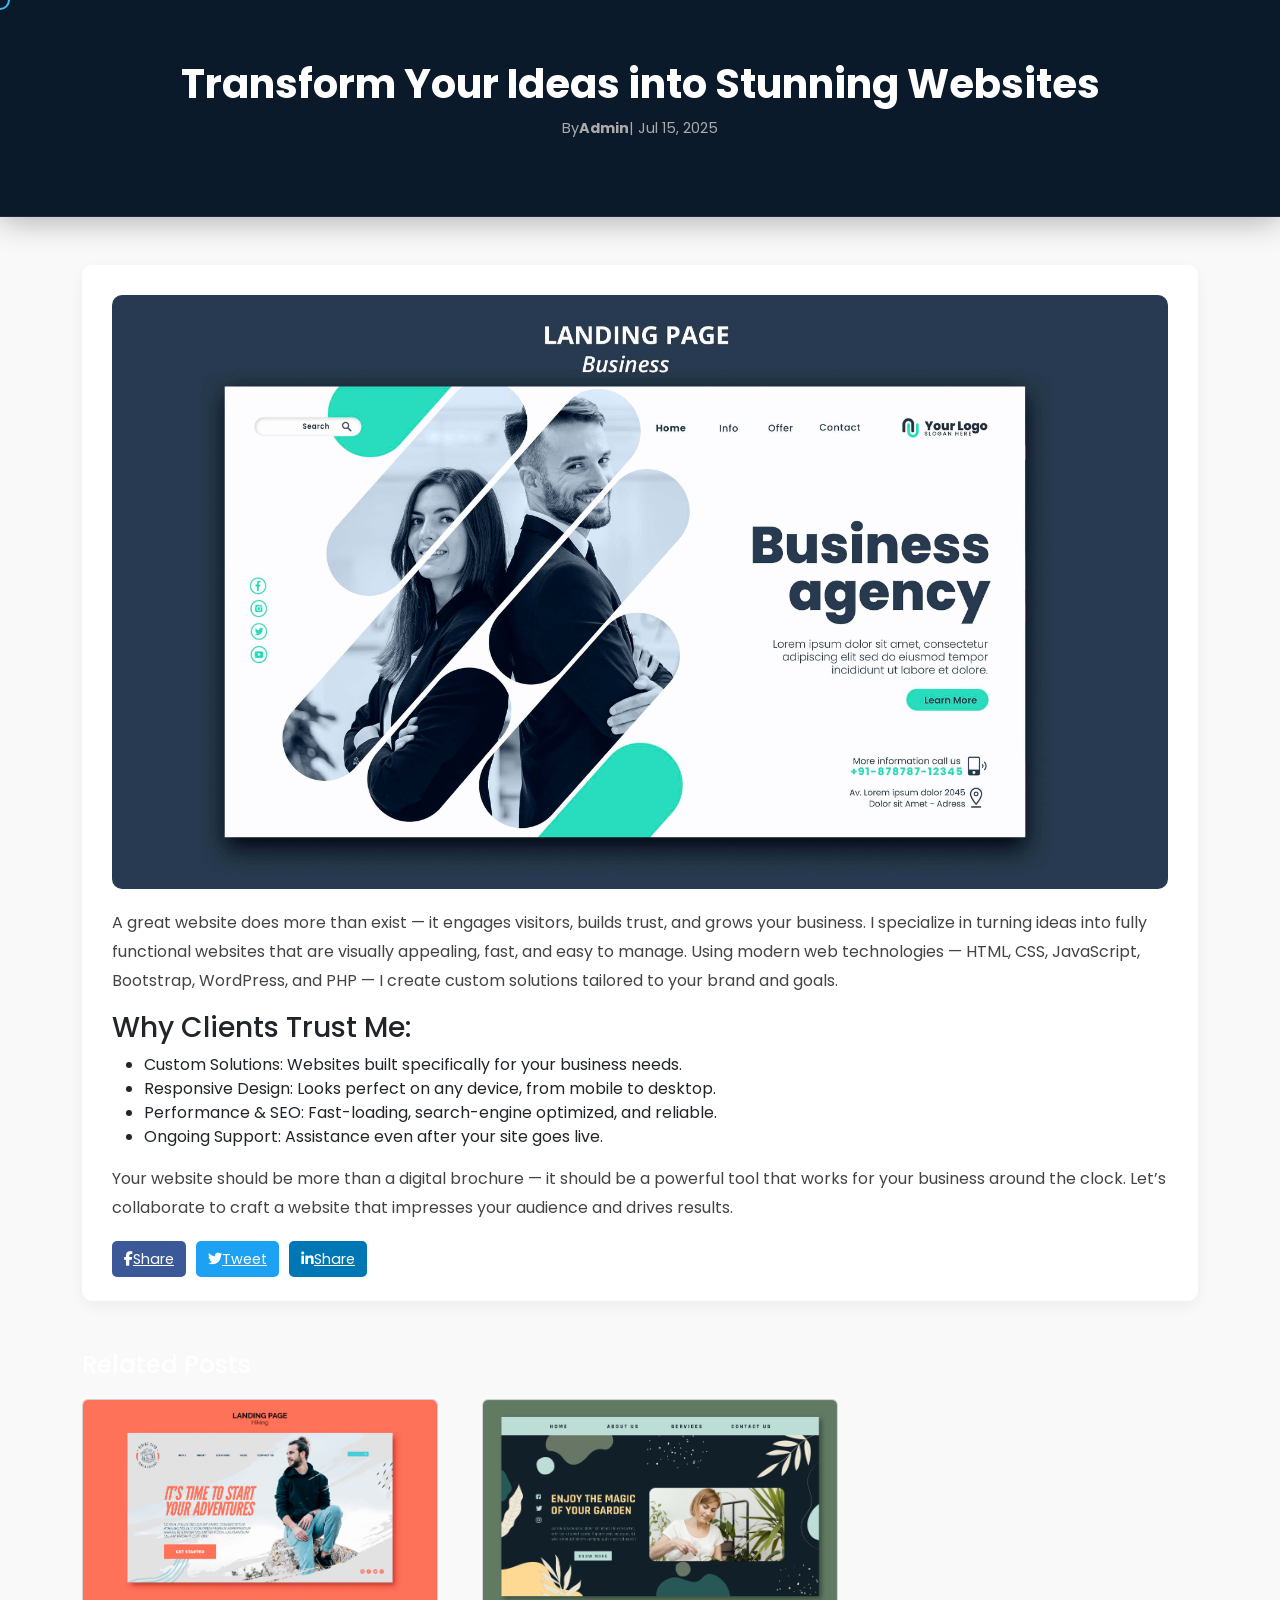
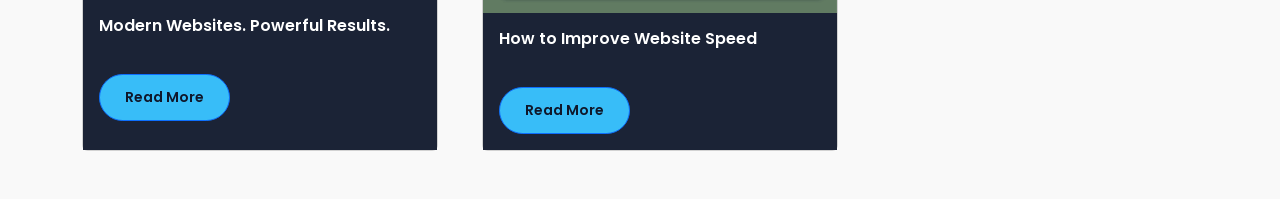
<file: single-blog5.html>
<!DOCTYPE html>
<html lang="en">
  <head>
    <meta charset="UTF-8" />
    <meta name="viewport" content="width=device-width,initial-scale=1" />
    <meta
      name="title"
      content="Build Your Online Presence with Precision and Style - Ansarul Web Solutions"
    />
    <meta
      name="description"
      content="Ansarul Islam | Professional Web Developer & Digital Solutions, design, and digital services. Fast, reliable, and affordable solutions tailored to your needs."
    />
    <meta
      name="keywords"
      content="freelance, web development, web design, digital services, hire freelancer, affordable developer"
    />
    <meta name="author" content="Ansarul Islam" />
    <title>
      Build Your Online Presence with Precision and Style - Ansarul Web
      Solutions
    </title>
    <link
      href="https://cdn.jsdelivr.net/npm/bootstrap@5.3.0/dist/css/bootstrap.min.css"
      rel="stylesheet"
    />
    <link
      href="https://cdnjs.cloudflare.com/ajax/libs/font-awesome/6.5.0/css/all.min.css"
      rel="stylesheet"
    />
    <link
      href="https://fonts.googleapis.com/css2?family=Poppins:wght@300;400;500;600;700&display=swap"
      rel="stylesheet"
    />
    <link rel="stylesheet" href="css/style.css" />
    <link rel="shortcut icon" href="image/faviconf.jpeg" type="image/x-icon" />
    <style>
      body {
        font-family: Poppins, sans-serif;
        background: #f9f9f9;
      }
      .blog-header {
        padding: 60px 0;
        text-align: center;
        background: #0b1a2b;
        color: #fff;
      }
      .blog-header h1 {
        font-weight: 700;
        font-size: 2.5rem;
      }
      .blog-meta {
        color: #aaa;
        font-size: 0.9rem;
        margin-top: 10px;
      }
      .blog-content {
        background: #fff;
        padding: 30px;
        border-radius: 10px;
        box-shadow: 0 5px 15px rgba(0, 0, 0, 0.05);
      }
      .blog-content img {
        border-radius: 10px;
        margin-bottom: 20px;
      }
      .blog-content p {
        line-height: 1.8;
        color: #444;
      }
      .share-buttons a {
        margin-right: 10px;
        color: #fff;
        padding: 8px 12px;
        border-radius: 5px;
        font-size: 0.9rem;
      }
      .share-facebook {
        background: #3b5998;
      }
      .share-twitter {
        background: #1da1f2;
      }
      .share-linkedin {
        background: #0077b5;
      }
      .related-posts {
        margin-top: 50px;
      }
      .related-posts h3 {
        font-size: 1.5rem;
        margin-bottom: 20px;
      }
      .related-posts .row {
        display: flex;
        flex-wrap: wrap;
        gap: 20px;
      }
      .related-posts .col-md-4 {
        display: flex;
      }
      .related-posts .card {
        flex: 1;
        display: flex;
        flex-direction: column;
      }
    </style>
    <script
      async
      src="https://www.googletagmanager.com/gtag/js?id=G-PH4KQBQK38"
    ></script>
    <script>
      function gtag() {
        dataLayer.push(arguments);
      }
      (window.dataLayer = window.dataLayer || []),
        gtag("js", new Date()),
        gtag("config", "G-PH4KQBQK38");
    </script>
  </head>
  <body>
    <div id="preloader">
      <div class="preloader-content">
        <div class="spinner"></div>
        <h2 class="preloader-text">ANSARUL ISLAM</h2>
      </div>
    </div>
    <div class="custom-cursor"></div>

 <!-- scroll top button -->
   <div id="scrollTopWrapper">
  <svg id="scrollProgress" viewBox="0 0 60 60" preserveAspectRatio="xMidYMid meet">
    <circle
      cx="30"
      cy="30"
      r="28"
      stroke="#e0e0e0"
      stroke-width="4"
      fill="none"
    />
    <circle
      cx="30"
      cy="30"
      r="28"
      stroke="#2575fc"
      stroke-width="4"
      fill="none"
      stroke-linecap="round"
      stroke-dasharray="175.84"
      stroke-dashoffset="175.84"
    />
  </svg>
  <div id="scrollArrow">&#8679;</div>
</div>

    <header class="blog-header">
      <div class="container">
        <h1>Transform Your Ideas into Stunning Websites</h1>
        <p class="blog-meta">By<strong>Admin</strong>| Jul 15, 2025</p>
      </div>
    </header>
    <section class="py-5">
      <div class="container">
        <div class="blog-content">
          <img
            src="image/blog/10605404_4502475.jpg"
            alt="Blog Image"
            class="img-fluid"
          />
          <p>
            A great website does more than exist — it engages visitors, builds
            trust, and grows your business. I specialize in turning ideas into
            fully functional websites that are visually appealing, fast, and
            easy to manage. Using modern web technologies — HTML, CSS,
            JavaScript, Bootstrap, WordPress, and PHP — I create custom
            solutions tailored to your brand and goals.
          </p>
          <h3 class="text-dark">Why Clients Trust Me:</h3>
          <ul class="text-dark">
            <li>
              Custom Solutions: Websites built specifically for your business
              needs.
            </li>
            <li>
              Responsive Design: Looks perfect on any device, from mobile to
              desktop.
            </li>
            <li>
              Performance & SEO: Fast-loading, search-engine optimized, and
              reliable.
            </li>
            <li>Ongoing Support: Assistance even after your site goes live.</li>
          </ul>
          <p>
            Your website should be more than a digital brochure — it should be a
            powerful tool that works for your business around the clock. Let’s
            collaborate to craft a website that impresses your audience and
            drives results.
          </p>
          <div class="share-buttons mt-4">
            <a href="https://www.facebook.com/ABIR615" class="share-facebook"
              ><i class="fab fa-facebook-f"></i>Share</a
            ><a href="https://x.com/TBegume13590" class="share-twitter"
              ><i class="fab fa-twitter"></i>Tweet</a
            ><a
              href="https://www.linkedin.com/in/md-ansarul-dev-59b5a6354/"
              class="share-linkedin"
              ><i class="fab fa-linkedin-in"></i>Share</a
            >
          </div>
        </div>
        <div class="related-posts">
          <h3>Related Posts</h3>
          <div class="row">
            <div class="col-md-4">
              <div class="card">
                <img
                  src="image/blog/7750049_3749234.jpg"
                  class="card-img-top"
                  alt="Related Post"
                />
                <div class="card-body">
                  <h5 class="card-title">Modern Websites. Powerful Results.</h5>
                  <a
                    href="single-blog.html"
                    target="_blank"
                    rel="noopener noreferrer"
                    class="btn btn-primary btn-sm"
                    >Read More</a
                  >
                </div>
              </div>
            </div>
            <div class="col-md-4">
              <div class="card">
                <img
                  src="image/blog/57314784_9380247.jpg"
                  class="card-img-top"
                  alt="Related Post"
                />
                <div class="card-body">
                  <h5 class="card-title">How to Improve Website Speed</h5>
                  <a
                    href="single-blog3.html"
                    target="_blank"
                    rel="noopener noreferrer"
                    class="btn btn-primary btn-sm"
                    >Read More</a
                  >
                </div>
              </div>
            </div>
          </div>
        </div>
      </div>
    </section>
    <script src="https://cdn.jsdelivr.net/npm/bootstrap@5.3.0/dist/js/bootstrap.bundle.min.js"></script>
    <script>
      const scrollWrapper = document.getElementById("scrollTopWrapper");
      const progressCircle = document.querySelector(
        "#scrollProgress circle:nth-child(2)"
      );
      const radius = progressCircle.r.baseVal.value;
      const circumference = 2 * Math.PI * radius;

      progressCircle.style.strokeDasharray = `${circumference}`;
      progressCircle.style.strokeDashoffset = `${circumference}`;

      // Function to get color based on scroll percentage
      function getScrollColor(percent) {
        if (percent < 0.33) return "#2575fc"; // Blue
        if (percent < 0.66) return "#8e44ad"; // Purple
        return "#e91e63"; // Pink
      }

      function updateProgress() {
        const scrollTop = window.scrollY;
        const docHeight =
          document.documentElement.scrollHeight - window.innerHeight;
        const scrollPercent = scrollTop / docHeight;

        // Update stroke offset
        const offset = circumference - scrollPercent * circumference;
        progressCircle.style.strokeDashoffset = offset;

        // Update stroke color dynamically
        progressCircle.style.stroke = getScrollColor(scrollPercent);

        // Show button after scrolling 300px
        if (scrollTop > 300) {
          scrollWrapper.classList.add("show");
        } else {
          scrollWrapper.classList.remove("show");
        }
      }

      // Smooth scroll to top
      scrollWrapper.addEventListener("click", () => {
        window.scrollTo({ top: 0, behavior: "smooth" });
      });

      window.addEventListener("scroll", updateProgress);
      window.addEventListener("resize", updateProgress);
    </script> 

    <script>
      window.addEventListener("load", function () {
        const preloader = document.getElementById("preloader");
        preloader.classList.add("hidden");
      });
    </script>

     <script>
      const cursor = document.querySelector(".custom-cursor");

      // Move cursor
      document.addEventListener("mousemove", (e) => {
        cursor.style.left = `${e.clientX}px`;
        cursor.style.top = `${e.clientY}px`;
      });

      // Click animation
      document.addEventListener("mousedown", () => {
        cursor.style.transform = "translate(-50%, -50%) scale(0.8)";
      });
      document.addEventListener("mouseup", () => {
        cursor.style.transform = "translate(-50%, -50%) scale(1)";
      });

      // Hover effect using event delegation
      document.addEventListener("mouseover", (e) => {
        if (e.target.closest("a, button, .project-card")) {
          // include custom classes
          cursor.style.width = "35px";
          cursor.style.height = "35px";
          cursor.style.backgroundColor = "rgba(56, 189, 248, 0.1)";
        }
      });

      document.addEventListener("mouseout", (e) => {
        if (e.target.closest("a, button, .project-card")) {
          cursor.style.width = "20px";
          cursor.style.height = "20px";
          cursor.style.backgroundColor = "transparent";
        }
      });
    </script>
  </body>
</html>
</file>
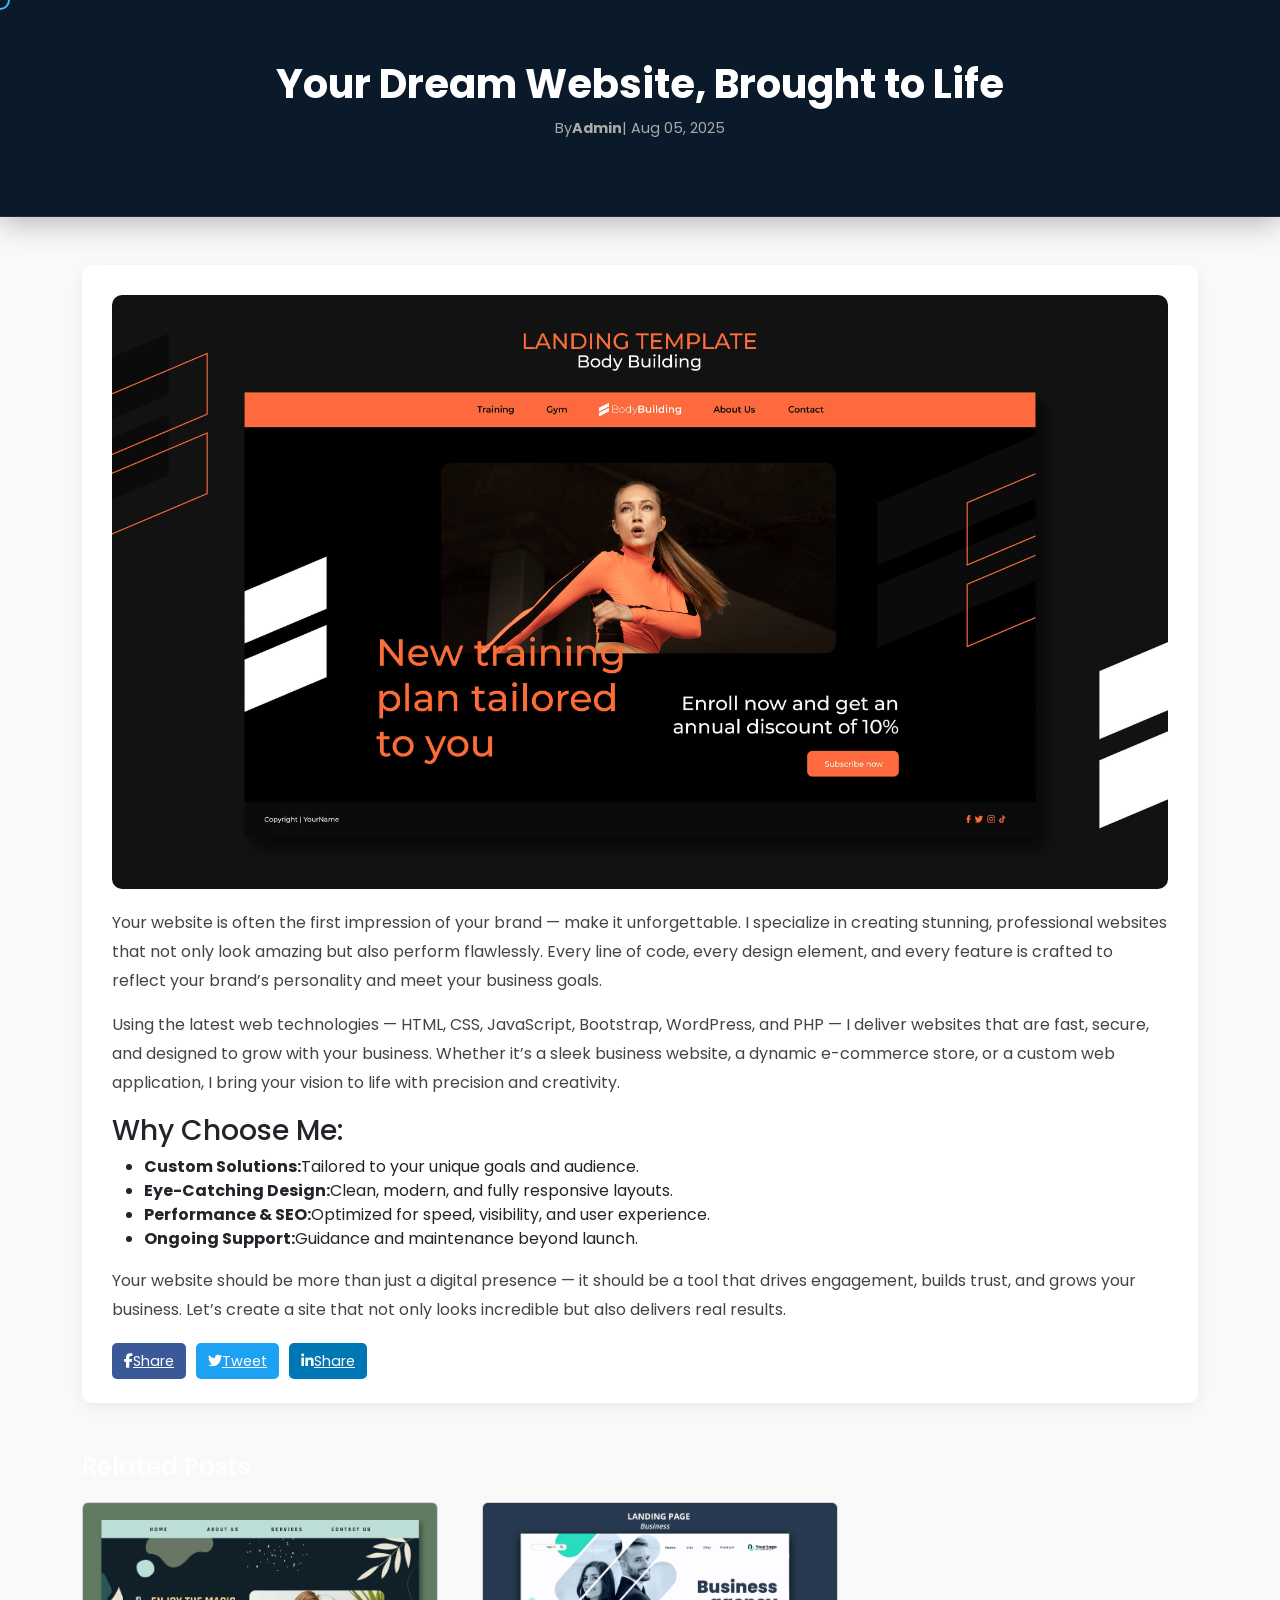
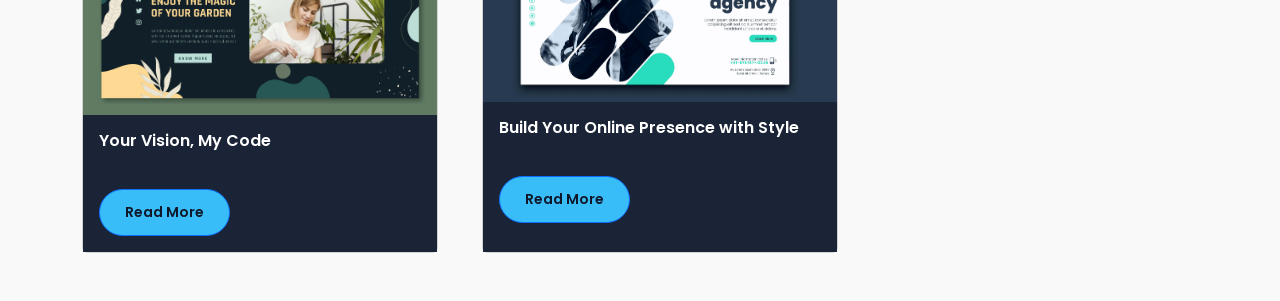
<file: single-blog6.html>
<!DOCTYPE html>
<html lang="en">
  <head>
    <meta charset="UTF-8" />
    <meta name="viewport" content="width=device-width,initial-scale=1" />
    <meta
      name="title"
      content="Your Dream Website, Brought to Life - Ansarul Web Solutions"
    />
    <meta
      name="description"
      content="Ansarul Islam | Professional Web Developer & Digital Solutions, design, and digital services. Fast, reliable, and affordable solutions tailored to your needs."
    />
    <meta
      name="keywords"
      content="freelance, web development, web design, digital services, hire freelancer, affordable developer"
    />
    <meta name="author" content="Ansarul Islam" />
    <title>Your Dream Website, Brought to Life - Ansarul Web Solutions</title>
    <link
      href="https://cdn.jsdelivr.net/npm/bootstrap@5.3.0/dist/css/bootstrap.min.css"
      rel="stylesheet"
    />
    <link
      href="https://cdnjs.cloudflare.com/ajax/libs/font-awesome/6.5.0/css/all.min.css"
      rel="stylesheet"
    />
    <link
      href="https://fonts.googleapis.com/css2?family=Poppins:wght@300;400;500;600;700&display=swap"
      rel="stylesheet"
    />
    <link rel="stylesheet" href="css/style.css" />
    <link rel="shortcut icon" href="image/faviconf.jpeg" type="image/x-icon" />
    <style>
      body {
        font-family: Poppins, sans-serif;
        background: #f9f9f9;
      }
      .blog-header {
        padding: 60px 0;
        text-align: center;
        background: #0b1a2b;
        color: #fff;
      }
      .blog-header h1 {
        font-weight: 700;
        font-size: 2.5rem;
      }
      .blog-meta {
        color: #aaa;
        font-size: 0.9rem;
        margin-top: 10px;
      }
      .blog-content {
        background: #fff;
        padding: 30px;
        border-radius: 10px;
        box-shadow: 0 5px 15px rgba(0, 0, 0, 0.05);
      }
      .blog-content img {
        border-radius: 10px;
        margin-bottom: 20px;
      }
      .blog-content p {
        line-height: 1.8;
        color: #444;
      }
      .share-buttons a {
        margin-right: 10px;
        color: #fff;
        padding: 8px 12px;
        border-radius: 5px;
        font-size: 0.9rem;
      }
      .share-facebook {
        background: #3b5998;
      }
      .share-twitter {
        background: #1da1f2;
      }
      .share-linkedin {
        background: #0077b5;
      }
      .related-posts {
        margin-top: 50px;
      }
      .related-posts h3 {
        font-size: 1.5rem;
        margin-bottom: 20px;
      }
      .related-posts .row {
        display: flex;
        flex-wrap: wrap;
        gap: 20px;
      }
      .related-posts .col-md-4 {
        display: flex;
      }
      .related-posts .card {
        flex: 1;
        display: flex;
        flex-direction: column;
      }
    </style>
    <script
      async
      src="https://www.googletagmanager.com/gtag/js?id=G-PH4KQBQK38"
    ></script>
    <script>
      function gtag() {
        dataLayer.push(arguments);
      }
      (window.dataLayer = window.dataLayer || []),
        gtag("js", new Date()),
        gtag("config", "G-PH4KQBQK38");
    </script>
  </head>
  <body>

     <div id="preloader">
      <div class="preloader-content">
        <div class="spinner"></div>
        <h2 class="preloader-text">ANSARUL ISLAM</h2>
      </div>
    </div>
    <div class="custom-cursor"></div>

 <!-- scroll top button -->
   <div id="scrollTopWrapper">
  <svg id="scrollProgress" viewBox="0 0 60 60" preserveAspectRatio="xMidYMid meet">
    <circle
      cx="30"
      cy="30"
      r="28"
      stroke="#e0e0e0"
      stroke-width="4"
      fill="none"
    />
    <circle
      cx="30"
      cy="30"
      r="28"
      stroke="#2575fc"
      stroke-width="4"
      fill="none"
      stroke-linecap="round"
      stroke-dasharray="175.84"
      stroke-dashoffset="175.84"
    />
  </svg>
  <div id="scrollArrow">&#8679;</div>
</div>
    <header class="blog-header">
      <div class="container">
        <h1>Your Dream Website, Brought to Life</h1>
        <p class="blog-meta">By<strong>Admin</strong>| Aug 05, 2025</p>
      </div>
    </header>
    <section class="py-5">
      <div class="container">
        <div class="blog-content">
          <img
            src="image/blog/35439715_8309609.jpg"
            alt="Blog Image"
            class="img-fluid"
          />
          <p>
            Your website is often the first impression of your brand — make it
            unforgettable. I specialize in creating stunning, professional
            websites that not only look amazing but also perform flawlessly.
            Every line of code, every design element, and every feature is
            crafted to reflect your brand’s personality and meet your business
            goals.
          </p>
          <p>
            Using the latest web technologies — HTML, CSS, JavaScript,
            Bootstrap, WordPress, and PHP — I deliver websites that are fast,
            secure, and designed to grow with your business. Whether it’s a
            sleek business website, a dynamic e-commerce store, or a custom web
            application, I bring your vision to life with precision and
            creativity.
          </p>
          <h3 class="text-dark">Why Choose Me:</h3>
          <ul class="text-dark">
            <li>
              <strong>Custom Solutions:</strong>Tailored to your unique goals
              and audience.
            </li>
            <li>
              <strong>Eye-Catching Design:</strong>Clean, modern, and fully
              responsive layouts.
            </li>
            <li>
              <strong>Performance & SEO:</strong>Optimized for speed,
              visibility, and user experience.
            </li>
            <li>
              <strong>Ongoing Support:</strong>Guidance and maintenance beyond
              launch.
            </li>
          </ul>
          <p>
            Your website should be more than just a digital presence — it should
            be a tool that drives engagement, builds trust, and grows your
            business. Let’s create a site that not only looks incredible but
            also delivers real results.
          </p>
          <div class="share-buttons mt-4">
            <a href="https://www.facebook.com/ABIR615" class="share-facebook"
              ><i class="fab fa-facebook-f"></i>Share</a
            ><a href="https://x.com/TBegume13590" class="share-twitter"
              ><i class="fab fa-twitter"></i>Tweet</a
            ><a
              href="https://www.linkedin.com/in/md-ansarul-dev-59b5a6354/"
              class="share-linkedin"
              ><i class="fab fa-linkedin-in"></i>Share</a
            >
          </div>
        </div>
        <div class="related-posts">
          <h3>Related Posts</h3>
          <div class="row">
            <div class="col-md-4">
              <div class="card">
                <img
                  src="image/blog/57314784_9380247.jpg"
                  class="card-img-top"
                  alt="Related Post"
                />
                <div class="card-body">
                  <h5 class="card-title">Your Vision, My Code</h5>
                  <a
                    href="single-blog3.html"
                    target="_blank"
                    rel="noopener noreferrer"
                    class="btn btn-primary btn-sm"
                    >Read More</a
                  >
                </div>
              </div>
            </div>
            <div class="col-md-4">
              <div class="card">
                <img
                  src="image/blog/10605404_4502475.jpg"
                  class="card-img-top"
                  alt="Related Post"
                />
                <div class="card-body">
                  <h5 class="card-title">
                    Build Your Online Presence with Style
                  </h5>
                  <a
                    href="single-blog5.html"
                    target="_blank"
                    rel="noopener noreferrer"
                    class="btn btn-primary btn-sm"
                    >Read More</a
                  >
                </div>
              </div>
            </div>
          </div>
        </div>
      </div>
    </section>
    <script src="https://cdn.jsdelivr.net/npm/bootstrap@5.3.0/dist/js/bootstrap.bundle.min.js"></script>
    <script>
      const scrollWrapper = document.getElementById("scrollTopWrapper");
      const progressCircle = document.querySelector(
        "#scrollProgress circle:nth-child(2)"
      );
      const radius = progressCircle.r.baseVal.value;
      const circumference = 2 * Math.PI * radius;

      progressCircle.style.strokeDasharray = `${circumference}`;
      progressCircle.style.strokeDashoffset = `${circumference}`;

      // Function to get color based on scroll percentage
      function getScrollColor(percent) {
        if (percent < 0.33) return "#2575fc"; // Blue
        if (percent < 0.66) return "#8e44ad"; // Purple
        return "#e91e63"; // Pink
      }

      function updateProgress() {
        const scrollTop = window.scrollY;
        const docHeight =
          document.documentElement.scrollHeight - window.innerHeight;
        const scrollPercent = scrollTop / docHeight;

        // Update stroke offset
        const offset = circumference - scrollPercent * circumference;
        progressCircle.style.strokeDashoffset = offset;

        // Update stroke color dynamically
        progressCircle.style.stroke = getScrollColor(scrollPercent);

        // Show button after scrolling 300px
        if (scrollTop > 300) {
          scrollWrapper.classList.add("show");
        } else {
          scrollWrapper.classList.remove("show");
        }
      }

      // Smooth scroll to top
      scrollWrapper.addEventListener("click", () => {
        window.scrollTo({ top: 0, behavior: "smooth" });
      });

      window.addEventListener("scroll", updateProgress);
      window.addEventListener("resize", updateProgress);
    </script> 

    <script>
      window.addEventListener("load", function () {
        const preloader = document.getElementById("preloader");
        preloader.classList.add("hidden");
      });
    </script>

     <script>
      const cursor = document.querySelector(".custom-cursor");

      // Move cursor
      document.addEventListener("mousemove", (e) => {
        cursor.style.left = `${e.clientX}px`;
        cursor.style.top = `${e.clientY}px`;
      });

      // Click animation
      document.addEventListener("mousedown", () => {
        cursor.style.transform = "translate(-50%, -50%) scale(0.8)";
      });
      document.addEventListener("mouseup", () => {
        cursor.style.transform = "translate(-50%, -50%) scale(1)";
      });

      // Hover effect using event delegation
      document.addEventListener("mouseover", (e) => {
        if (e.target.closest("a, button, .project-card")) {
          // include custom classes
          cursor.style.width = "35px";
          cursor.style.height = "35px";
          cursor.style.backgroundColor = "rgba(56, 189, 248, 0.1)";
        }
      });

      document.addEventListener("mouseout", (e) => {
        if (e.target.closest("a, button, .project-card")) {
          cursor.style.width = "20px";
          cursor.style.height = "20px";
          cursor.style.backgroundColor = "transparent";
        }
      });
    </script>
  </body>
</html>
</file>
<file: css/style.css>
* {
  margin: 0;
  padding: 0;
  box-sizing: border-box;
}

body {
  font-family: "Poppins", sans-serif;
  background: #0b1a2b;
  color: #fff;
  scroll-behavior: smooth;
  overflow-x: hidden;
  /* cursor: none; */
}

h1,
h2,
h3,
h4,
h5,
h6 {
  font-family: "Poppins", sans-serif;
}

p,
span,
li,
a {
  font-family: "Poppins", sans-serif;
}

/* Header Glass Effect */
header {
  background: linear-gradient(90deg, rgba(11, 26, 43, 0.85) 0%, rgba(20, 40, 65, 0.85) 100%);
  backdrop-filter: blur(12px);
  border-bottom: 1px solid rgba(255, 255, 255, 0.08);
  position: sticky;
  top: 0;
  z-index: 1000;
  transition: all 0.4s ease;
  font-family: "Poppins", sans-serif;
  box-shadow: 0 4px 30px rgba(0, 0, 0, 0.3);
}

/* Shrink on scroll */
header.shrink {
  background: linear-gradient(90deg, rgba(11, 26, 43, 0.95) 0%, rgba(20, 40, 65, 0.95) 100%);
  box-shadow: 0 3px 15px rgba(0, 0, 0, 0.4);
}

/* Container */
.container-header {
  max-width: 1320px;
  margin: 0 auto;
  padding: 0 20px;
  display: flex;
  align-items: center;
  justify-content: space-between;
  height: 80px;
  transition: height 0.3s ease;
}

/* Logo */
.logo img {
  height: clamp(60px, 8vw, 150px);
  width: auto;
  display: block;
  cursor: pointer;
  transition: transform 0.3s ease;
}
.logo img:hover {
  transform: scale(1.05);
}

/* Nav Links */
nav ul {
  display: flex;
  list-style: none;
}
nav ul li {
  margin-left: 30px;
  animation: fadeInUp 0.6s ease forwards;
}
nav ul li a {
  text-decoration: none;
  color: #fff;
  font-weight: 500;
  font-size: 1rem;
  position: relative;
  transition: color 0.3s ease;
}
nav ul li a::after {
  content: "";
  position: absolute;
  width: 0%;
  height: 2px;
  bottom: -5px;
  left: 0;
  background: linear-gradient(90deg, #00c6ff, #0072ff);
  transition: width 0.4s ease;
   height: 3px;
  bottom: -8px;
  background: linear-gradient(90deg, #00c6ff, #0072ff);
  border-radius: 5px;
}
nav ul li a:hover {
  color: #00c6ff;
}
nav ul li a:hover::after {
  width: 100%;
}

/* Hamburger menu */
.menu-toggle {
  display: none;
  font-size: 1.8rem; /* size of the icon */
  color: #fff;
  cursor: pointer;
  transition: transform 0.3s ease;
}

.menu-toggle.active {
  transform: rotate(90deg); /* optional: rotation on click */
}

/* Mobile nav */
@media (max-width: 768px) {
  .menu-toggle {
    display: block;
  }
  nav ul {
    position: absolute;
    top: 80px;
    left: 0;
    width: 100%;
    background: rgba(11, 26, 43, 0.95);
    flex-direction: column;
    align-items: center;
    max-height: 0;
    overflow: hidden;
    transition: max-height 0.4s ease, opacity 0.4s ease;
    opacity: 0;
  }
  nav ul.show {
    max-height: 500px;
    opacity: 1;
  }
  nav ul li {
    margin: 18px 0;
  }
  .menu-toggle {
    display: flex;
  }
}

/* Animations */
@keyframes fadeInUp {
  0% {
    opacity: 0;
    transform: translateY(15px);
  }
  100% {
    opacity: 1;
    transform: translateY(0);
  }
}

/* Hero section */
.hero {
  position: relative;
  background: url("../image/web-development.jpg") center/cover no-repeat fixed;
  padding: 80px 20px;
  text-align: center;
  color: #fff;
  border-radius: 0 0 60px 60px;
  overflow: hidden;
}

/* Animated gradient overlay */
.hero::before {
  content: "";
  position: absolute;
  top: 0;
  left: 0;
  width: 100%;
  height: 100%;
  background: linear-gradient(
    120deg,
    rgba(26, 115, 232, 0.75),
    rgba(29, 191, 115, 0.75),
    rgba(26, 115, 232, 0.75)
  );
  background-size: 300% 300%;
  animation: gradientMove 12s ease infinite;
  z-index: 0;
}

/* Parallax effect */
.hero {
  background-attachment: fixed;
}

/* Content above overlay */
.hero .container {
  position: relative;
  z-index: 1;
  animation: fadeUp 1.2s ease forwards;
}

/* Profile image with glowing border */
.hero-photo img {
  width: 150px;
  height: 150px;
  object-fit: cover;
  border-radius: 50%;
  border: 4px solid #fff;
  box-shadow: 0 0 20px rgba(29, 191, 115, 0.6);
  animation: glow 3s infinite ease-in-out;
  transform: scale(1);
  animation: zoomIn 2s ease forwards;
}

@keyframes zoomIn {
  0% {
    transform: scale(0.9);
    opacity: 0;
  }
  100% {
    transform: scale(1);
    opacity: 1;
  }
}

/* Name styling */
.hero h1 {
  font-size: clamp(2rem, 5vw, 3.8rem); /* responsive across devices */
  margin-top: 20px;
  font-weight: 700;
  text-transform: uppercase;
  display: flex;
  flex-wrap: wrap;
  justify-content: center;
  color: #161e31;
}

/* Extra fix for small screens */
@media (max-width: 480px) {
  .hero h1 {
    font-size: 1rem;  /* smaller text for phones */
    line-height: 1.3;   /* tighter spacing */
    gap: 0.3rem;        /* reduce spacing between words */
  }
}

h1 span {
  display: inline-block;
  animation: curveAnim 1s ease forwards;
  transform-origin: bottom center;
  opacity: 0;
}

.flex-spaced {
  display: flex;
  gap: 1rem; /* Space between words */
  letter-spacing: -1px;
}

/* Keyframes for curved rotation animation */
@keyframes curveAnim {
  0% {
    transform: rotate(-45deg) translateY(50px);
    opacity: 0;
  }
  50% {
    transform: rotate(15deg) translateY(-10px);
    opacity: 1;
  }
  100% {
    transform: rotate(0deg) translateY(0);
    opacity: 1;
  }
}

.hero .lead {
  font-size: 1.2rem;
  line-height: 1.6;
  margin-top: 15px;
  max-width: 700px;
  margin-left: auto;
  margin-right: auto;
}

.animated-text {
  opacity: 0;
  transform: translateY(20px);
  animation: fadeUp 1s ease forwards;
  animation-delay: 0.5s; /* Adjust delay */
}

@keyframes fadeUp {
  to {
    opacity: 1;
    transform: translateY(0);
  }
}

/* Fiverr Button slider */
.fiverr-btn {
  display: inline-flex;
  align-items: center; /* perfect vertical centering */
  justify-content: center;
  background: #38bdf8;
  color: #fff;
  font-weight: bold;
  font-family: sans-serif;
  padding: 20px 36px;
  border-radius: 8px;
  margin-top: 25px;
  text-decoration: none;
  transition: transform 0.3s ease, box-shadow 0.3s ease;
  animation: buttonPulse 3s infinite ease-in-out;
  line-height: 1; /* prevents text from pushing down */
}

.fiverr-btn:hover {
  transform: scale(1.05) translateY(-2px);
  box-shadow: 0 8px 25px rgba(29, 191, 115, 0.5);
}

/* Animations */
@keyframes gradientMove {
  0% {
    background-position: 0% 50%;
  }
  50% {
    background-position: 100% 50%;
  }
  100% {
    background-position: 0% 50%;
  }
}

@keyframes fadeUp {
  0% {
    opacity: 0;
    transform: translateY(30px);
  }
  100% {
    opacity: 1;
    transform: translateY(0);
  }
}

@keyframes glow {
  0%,
  100% {
    box-shadow: 0 0 15px rgba(29, 191, 115, 0.6);
  }
  50% {
    box-shadow: 0 0 25px rgba(29, 191, 115, 1);
  }
}

/* Responsive */
@media (max-width: 600px) {
  .hero h1 {
    font-size: 2rem;
  }
  .hero .lead {
    font-size: 1rem;
  }
  .hero-photo img {
    width: 120px;
    height: 120px;
  }
}

/* Fiverr section */

.platform-section {
  background: #0b1a2b;
  padding: 60px 20px;
  color: #fff;
}

.platform-section h2 {
  font-weight: 700;
  color: #fff;
  font-size: 2.5rem;
  margin-bottom: 40px;
  position: relative;
  text-transform: uppercase;
}

@media (max-width: 768px) {
  .platform-section h2 {
    font-size: 1.8rem; /* smaller font for tablets/mobiles */
    margin-bottom: 25px; /* reduce spacing */
    text-align: center; /* optional, center align for small screens */
  }
}

.platform-section h2::after {
  content: "";
  display: block;
  width: 180px;
  height: 4px;
  background: #2575fc;
  margin: 10px auto 0;
  border-radius: 2px;
  /* Grow from center using scale */
  transform: scaleX(0);
  transform-origin: center;
  transition: transform 0.6s ease-in-out, box-shadow 0.6s ease-in-out;

  /* Optional glow effect */
  box-shadow: 0 0 0px #2575fc;
}

/* Trigger the animation */
.platform-section h2:hover::after,
.platform-section h2.active::after {
  transform: scaleX(1);
  box-shadow: 0 0 10px #2575fc; /* subtle glow */
}

/* Fiverr Gig Card Styling with Rotate Shadow & Overlay */
.gig-card {
  position: relative; /* ensures overlay positioning works */
  border: none;
  border-radius: 15px;
  overflow: hidden;
  background: #fff;
  transform-style: preserve-3d;
  transition: transform 0.5s ease, box-shadow 0.5s ease;
  z-index: 1;
}

.gig-card img {
  display: block;
  width: 100%;
  height: auto;
  z-index: 1;
  position: relative;
  transition: transform 0.6s ease;
}

/* Overlay on top of the image */
.gig-card::before {
  content: "";
  position: absolute;
  inset: 0;
  background: linear-gradient(
    180deg,
    rgba(26, 115, 232, 0) 60%,
    rgba(26, 115, 232, 0.25) 100%
  );
  opacity: 0;
  z-index: 2; /* sits above the image */
  transition: opacity 0.4s ease;
  pointer-events: none;
}

.gig-card:hover {
  transform: rotate3d(1, 1, 0, 6deg) scale(1.02);
  box-shadow: linear-gradient(rgba(26, 115, 232, 0.7), rgba(26, 115, 232, 0.7));
}

.gig-card:hover img {
  transform: scale(1.08);
}

.gig-card:hover::before {
  opacity: 1;
}
.card-body {
  background-color: #1b2336;
}

/* Button hover effect */
.btn-platform {
  background: #38bdf8;
  color: #fff;
  font-weight: 600;
  border-radius: 8px;
  padding: 8px 12px;
  transition: background 0.3s ease, transform 0.3s ease;
}

.btn-platform:hover {
  background: #38bdf8;
  transform: translateY(-3px);
}

.card-title {
  font-size: 1rem;
  font-weight: 600;
  margin-bottom: 10px;
  color: #fff;
  min-height: 48px;
}

.card-text {
  font-size: 0.95rem;
  color: #fff;
  min-height: 40px;
}

/* Responsive grid for Fiverr cards */
@media (max-width: 991px) {
  .platform-section .col-md-3 {
    flex: 0 0 50%; /* 2 cards per row */
    max-width: 50%;
  }
}

@media (max-width: 576px) {
  .platform-section .col-md-3 {
    flex: 0 0 100%; /* 1 card per row on small screens */
    max-width: 100%;
  }
}

/* Portfolio Section */
.mp-portfolio-section h2::after {
  content: "";
  display: block;
  width: 180px;
  height: 4px;
  background: #2575fc;
  margin: 10px auto 0;
  border-radius: 2px;
  /* Grow from center using scale */
  transform: scaleX(0);
  transform-origin: center;
  transition: transform 0.6s ease-in-out, box-shadow 0.6s ease-in-out;

  /* Optional glow effect */
  box-shadow: 0 0 0px #2575fc;
}

/* Trigger the animation */
.mp-portfolio-section h2:hover::after,
.mp-portfolio-section h2.active::after {
  transform: scaleX(1);
  box-shadow: 0 0 10px #2575fc; /* subtle glow */
}
.mp-seo-platform-section{
  background: #0b1a2b;
  background: linear-gradient(135deg, #0f172a, #1e293b);
  padding: 80px 20px;

}

.mp-title {
  font-weight: 700;
  color: #fff;
  font-size: 2.5rem;
  margin-bottom: 40px;
  position: relative;
  text-transform: uppercase;
  text-align: center;
}

/* Grid */
.mp-grid {
  display: grid;
  grid-template-columns: repeat(4, 1fr);
  gap: 25px;
}
@media (max-width: 1024px) {
  .mp-grid {
    grid-template-columns: repeat(2, 1fr);
  }
}
@media (max-width: 600px) {
  .mp-grid {
    grid-template-columns: 1fr;
  }
}

/* Card */
.mp-card {
  position: relative;
  border-radius: 15px;
  overflow: hidden;
  box-shadow: 0 8px 25px rgba(0, 0, 0, 0.4);
  transition: 0.4s;
}
.mp-card:hover {
  box-shadow: 0 15px 35px rgba(26, 115, 232, 0.8);
}
.mp-card img {
  width: 100%;
  height: 220px;
  object-fit: cover;
  transition: transform 0.5s ease;
}
.mp-card:hover img {
  transform: scale(1.1);
}

/* Overlay */
.mp-overlay {
  position: absolute;
  top: 0;
  left: 0;
  width: 100%;
  height: 100%;
  background: rgba(26, 115, 232, 0.6);
  display: flex;
  justify-content: center;
  align-items: center;
  opacity: 0;
  transition: 0.4s;
}
.mp-card:hover .mp-overlay {
  opacity: 1;
}
.mp-preview-btn {
  padding: 12px 25px;
  border: none;
  border-radius: 30px;
  background: #38bdf8;
  color: #fff;
  cursor: pointer;
  font-weight: 600;
  transition: 0.3s;
  font-size: 0.95rem;
}
.mp-preview-btn:hover {
  background: #2d8cff;
  transform: scale(1.05);
}

/* Card Text */
.mp-card-content {
  padding: 20px;
  text-align: center;
}
.mp-card-title {
  font-size: 1.2rem;
  margin-bottom: 5px;
}
.mp-card-desc {
  font-size: 0.9rem;
  opacity: 0.85;
  line-height: 1.5;
}

/* Load More Button */
.mp-load-more {
  text-align: center;
  margin: 40px 0;
}
#mpLoadMoreBtn {
  padding: 14px 36px;
  border-radius: 40px;
  border: none;
  background: linear-gradient(135deg, #38bdf8, #4dabf7);
  color: #fff;
  font-weight: 700;
  cursor: pointer;
  font-size: 1.1rem;
  transition: 0.3s;
}
#mpLoadMoreBtn:hover {
  transform: translateY(-3px) scale(1.05);
}

/* Lightbox */
.mp-lightbox {
  position: fixed;
  top: 0;
  left: 0;
  width: 100%;
  height: 100%;
  background: rgba(15, 23, 42, 0.95);
  display: none;
  justify-content: center;
  align-items: center;
  z-index: 9999;
  padding: 20px;
}
.mp-lightbox[aria-hidden="false"] {
  display: flex;
}

.mp-lightbox-content {
  background: rgba(255, 255, 255, 0.05);
  border-radius: 16px;
  max-width: 600px;
  width: 100%;
  max-height: 90vh;
  overflow-y: auto;
  display: flex;
  flex-direction: column;
  gap: 15px;
  align-items: center;
  text-align: center;
  backdrop-filter: blur(15px);
  color: #fff;
  position: relative;
}

.mp-lightbox-close {
  position: absolute;
  top: 10px;
  right: 15px;
  font-size: 2rem;
  background: none;
  border: none;
  color: #fff;
  cursor: pointer;
  transition: 0.2s;
}
.mp-lightbox-close:hover {
  transform: rotate(90deg) scale(1.2);
}

.mp-lightbox-img-wrapper img {
  width: 100%;
  border-radius: 10px;
  display: block;
}
.mp-lightbox-text {
  display: flex;
  flex-direction: column;
  gap: 10px;
  margin-top: 70px;
}
.mp-live-btn {
  margin-top: auto;
  padding: 12px 28px;
  border-radius: 50px;
  border: 1px solid rgba(56, 189, 248, 0.3);
  background: rgba(56, 189, 248, 0.15);
  color: #38bdf8;
  font-weight: 600;
  text-decoration: none;
  display: inline-block;
  transition: 0.3s;
}
.mp-live-btn:hover {
  background: rgba(56, 189, 248, 0.25);
}


/* ==== Extra Professional Design Enhancements ==== */

/* Section background glow */
.mp-seo-platform-section::before,
.mp-seo-platform-section::after {
  content: "";
  position: relative;
  width: 250px;
  height: 250px;
  background: radial-gradient(circle, rgba(37,117,252,0.25), transparent 70%);
  filter: blur(80px);
  z-index: 0;
}
.mp-seo-platform-section::before {
  top: -50px;
  left: -50px;
}
.mp-seo-platform-section::after {
  bottom: -50px;
  right: -50px;
}

/* Card glow border on hover */
.mp-card {
  border: 1px solid transparent;
  transition: border 0.4s ease, box-shadow 0.4s ease;
}
.mp-card:hover {
  border: 1px solid rgba(37,117,252,0.6);
  box-shadow: 0 15px 35px rgba(37, 117, 252, 0.4);
}

/* Overlay button floating animation */
.mp-card:hover .mp-preview-btn {
  animation: floatBtn 1.5s ease-in-out infinite alternate;
}
@keyframes floatBtn {
  from { transform: translateY(0) scale(1); }
  to { transform: translateY(-5px) scale(1.05); }
}

/* Load more button glow pulse */
#mpLoadMoreBtn {
  position: relative;
  overflow: hidden;
}
#mpLoadMoreBtn::after {
  content: "";
  position: absolute;
  top: 0;
  left: -100%;
  width: 200%;
  height: 100%;
  background: linear-gradient(120deg, transparent, rgba(255,255,255,0.2), transparent);
  animation: shimmer 2.5s infinite;
}
@keyframes shimmer {
  0% { left: -100%; }
  100% { left: 100%; }
}

/* Lightbox entrance animation */
.mp-lightbox[aria-hidden="false"] {
  animation: fadeIn 0.3s ease forwards;
}
.mp-lightbox-content {
  animation: scaleUp 0.3s ease forwards;
}
@keyframes fadeIn {
  from { opacity: 0; }
  to { opacity: 1; }
}
@keyframes scaleUp {
  from { transform: scale(0.95); opacity: 0; }
  to { transform: scale(1); opacity: 1; }
}

/* === Portfolio Section Container Design (same as Reviews) === */
.mp-portfolio-section .container {
  max-width: 1320px;
  margin: auto;
  border: 2px solid rgba(255, 255, 255, 0.08);
  border-radius: 20px;
  padding: 30px;
  box-shadow: 0 10px 30px rgba(0, 0, 0, 0.4);
  background: rgba(255, 255, 255, 0.02);

}

/* Responsive */
@media (max-width: 768px) {
  .mp-lightbox-content {
    width: 100%;
    flex-direction: column;
  }
  .mp-lightbox-img-wrapper img {
    max-height: 50vh;
    object-fit: contain;
  }
}

/* review section */
.platform-section {
  background: linear-gradient(135deg, #0f172a, #1e293b);
  padding: 80px 20px;
}

.platform-section .container {
  max-width: 1320px;
  margin: auto;
  border: 2px solid rgba(255, 255, 255, 0.08);
  border-radius: 20px;
  padding: 30px;
  box-shadow: 0 10px 30px rgba(0, 0, 0, 0.4);
  background: rgba(255, 255, 255, 0.02);
  backdrop-filter: blur(10px);
  opacity: 0;
  transform: translateY(40px);
  animation: fadeSlideUp 1.2s ease forwards;
}

.review-title {
  font-weight: 700;
  margin-bottom: 50px;
  color: #38bdf8;
  text-align: center;
  font-size: 2rem;
}

/* Review Card */
.review-card {
  background: rgba(255, 255, 255, 0.06);
  border-radius: 20px;
  padding: 30px;
  box-shadow: 0 8px 30px rgba(0, 0, 0, 0.08);
  transition: transform 0.4s ease, box-shadow 0.4s ease;
  backdrop-filter: blur(8px);
  border: 1px solid rgba(255, 255, 255, 0.08);
}

.review-card:hover {
  transform: translateY(-8px);
  box-shadow: 0 12px 40px rgba(0, 0, 0, 0.12);
}

.reviewer-img {
  width: 60px;
  height: 60px;
  border-radius: 50%;
  object-fit: cover;
  border: 3px solid #38bdf8;
}

.reviewer-name {
  font-weight: 600;
  margin-top: 10px;
  font-size: 1.1rem;
  color: #fff;
}

.reviewer-role {
  font-size: 0.9rem;
  color: rgba(255, 255, 255, 0.7);
}

.review-text {
  font-size: 1rem;
  line-height: 1.6;
  color: rgba(255, 255, 255, 0.85);
  margin-top: 15px;
}

/* Carousel Indicators */
.carousel-indicators button {
  background-color: #38bdf8 !important;
  width: 10px;
  height: 10px;
  border-radius: 50%;
}

/* Fade In Animation */
@keyframes fadeSlideUp {
  to {
    opacity: 1;
    transform: translateY(0);
  }
}

/* See All Button */
.see-all-btn {
  display: inline-block;
  padding: 14px 35px;
  background: linear-gradient(135deg, #38bdf8, #0ea5e9);
  color: #fff;
  font-weight: 600;
  font-size: 1rem;
  border-radius: 50px;
  text-decoration: none;
  box-shadow: 0 6px 20px rgba(56, 189, 248, 0.3);
  transition: all 0.3s ease;
}

.see-all-btn:hover {
  background: linear-gradient(135deg, #0ea5e9, #38bdf8);
  box-shadow: 0 8px 25px rgba(56, 189, 248, 0.4);
  transform: translateY(-3px);
}

.see-all-btn:active {
  transform: scale(0.96);
}
/* Carousel Controls - Professional Positioning */
#reviewCarousel .carousel-control-prev,
#reviewCarousel .carousel-control-next {
  top: 50%;
  transform: translateY(-50%);
  width: 50px;
  height: 50px;
  background: rgba(0, 0, 0, 0.4);
  border-radius: 50%;
  display: flex;
  align-items: center;
  justify-content: center;
  transition: background 0.3s ease;
}

#reviewCarousel .carousel-control-prev:hover,
#reviewCarousel .carousel-control-next:hover {
  background: rgba(0, 0, 0, 0.6);
}

#reviewCarousel .carousel-control-prev-icon,
#reviewCarousel .carousel-control-next-icon {
  filter: invert(1); /* Makes icons white */
  background-size: 60% 60%;
}

/* Slight space from the review cards */
#reviewCarousel .carousel-control-prev {
  left: -60px; /* Move outside */
}

#reviewCarousel .carousel-control-next {
  right: -60px; /* Move outside */
}

@media (max-width: 768px) {
  #reviewCarousel .carousel-control-prev {
    left: 10px; /* Keep inside on small screens */
  }
  #reviewCarousel .carousel-control-next {
    right: 10px;
  }
}

/* Make review card handle large text */
#reviewCarousel .review-card {
  padding: 30px;
  max-width: 1300px;  /* keep text in nice width */
  word-break: break-word;
  overflow-wrap: break-word;
}

/* Slightly increase carousel height buffer */
#reviewCarousel .carousel-item {
  padding: 20px 0; /* space for top/bottom breathing */
}






/* about me Section  */
.about-container {
  display: flex;
  flex-wrap: wrap;
  align-items: center;
  justify-content: center; /* center align on small screens */
  max-width: 1320px;
  margin: auto;
  gap: 40px;
  border: 2px solid rgba(255, 255, 255, 0.08);
  border-radius: 20px;
  padding: 30px;
  box-shadow: 0 10px 30px rgba(0, 0, 0, 0.4);
  background: rgba(255, 255, 255, 0.02);
  backdrop-filter: blur(10px);
  opacity: 0;
  transform: translateY(40px);
  animation: fadeSlideUp 1.2s ease forwards;
}

/* Image Styling */
.about-image img {
  width: 320px;
  height: auto;
  border-radius: 20px;
  border: 3px solid rgba(255, 255, 255, 0.1);
  box-shadow: 0 10px 25px rgba(0, 0, 0, 0.3);
  transition: transform 0.5s ease, box-shadow 0.5s ease;
}

.about-image img:hover {
  transform: scale(1.05) rotate(1deg);
  box-shadow: 0 15px 40px rgba(56, 189, 248, 0.4);
}

/* Text Styling */
.about-content {
  flex: 1;
  min-width: 300px;
}

.about-content h2 {
  font-size: 2.5rem;
  margin-bottom: 10px;
  color: #38bdf8;
}

.about-content h3 {
  font-size: 1.5rem;
  font-weight: 400;
  color: #94a3b8;
  margin-bottom: 20px;
}

.about-content p {
  line-height: 1.7;
  margin-bottom: 15px;
}

/* Button Styling */
.btn-primary {
  display: inline-block;
  background: #38bdf8;
  color: #0f172a;
  padding: 12px 25px;
  border-radius: 30px;
  text-decoration: none;
  font-weight: 600;
  transition: background 0.3s ease, transform 0.3s ease, box-shadow 0.3s ease;
}

.btn-primary:hover {
  background: #0ea5e9;
  transform: translateY(-2px) scale(1.05);
  box-shadow: 0 5px 20px rgba(14, 165, 233, 0.5);
}

/* Animation Keyframes */
@keyframes fadeSlideUp {
  to {
    opacity: 1;
    transform: translateY(0);
  }
}

/* Responsive */

/* Tablets / medium screens */
@media (max-width: 1024px) {
  .about-container {
    gap: 30px;
  }
  .about-image img {
    width: 280px;
  }
  .about-content h2 {
    font-size: 2.2rem;
  }
  .about-content h3 {
    font-size: 1.3rem;
  }
  .about-content p {
    font-size: 1rem;
  }
  .btn-primary {
    padding: 10px 22px;
    font-size: 0.95rem;
  }
}

/* Small tablets / large mobiles */
@media (max-width: 768px) {
  .about-container {
    flex-direction: column;
    text-align: center;
    gap: 20px;
    padding: 20px;
  }
  .about-image img {
    width: 220px;
  }
  .about-content h2 {
    font-size: 2rem;
  }
  .about-content h3 {
    font-size: 1.2rem;
  }
  .about-content p {
    font-size: 0.95rem;
  }
  .btn-primary {
    padding: 10px 20px;
    font-size: 0.9rem;
  }
}

/* Mobile / very small screens */
@media (max-width: 480px) {
  .about-container {
    padding: 15px;
    gap: 15px;
    justify-content: center;
  }
  .about-image img {
    width: 180px;
  }
  .about-content h2 {
    font-size: 1.6rem;
  }
  .about-content h3 {
    font-size: 1rem;
  }
  .about-content p {
    font-size: 0.9rem;
  }
  .btn-primary {
    padding: 8px 18px;
    font-size: 0.85rem;
  }
}
/* Extra Small / Mobile Portrait (375px and below) */
/* Extra Small / Mobile Portrait (375px and below) */
@media (max-width: 375px) {
  .about-container {
    flex-direction: column;
    align-items: center;
    text-align: center;
    padding: 10px 12px;
    gap: 12px;
    max-width: 100%;
    box-sizing: border-box;
  }

  .about-image img {
    width: 130px;
    height: auto;
    max-width: 100%;
  }

  .about-content {
    width: 100%; /* take full container width */
    min-width: unset; /* remove previous min-width */
    flex: unset; /* remove flex:1 to allow shrink */
    box-sizing: border-box;
  }

  .about-content h2 {
    font-size: 1.3rem;
    line-height: 1.3;
    word-wrap: break-word;
  }

  .about-content h3 {
    font-size: 0.95rem;
    line-height: 1.2;
    word-wrap: break-word;
  }

  .about-content p {
    font-size: 0.8rem;
    line-height: 1.4;
    word-wrap: break-word;
    overflow-wrap: break-word;
    hyphens: auto;
    margin-bottom: 10px;
  }

  .btn-primary {
    padding: 6px 14px;
    font-size: 0.75rem;
  }
}

/* Education Section */
.education-section {
  background: linear-gradient(135deg, #0f172a, #1e293b);
  padding: 80px 20px;
}

.education-container {
  max-width: 1320px;
  margin: auto;
  border: 2px solid rgba(255, 255, 255, 0.08);
  border-radius: 20px;
  padding: 30px;
  box-shadow: 0 10px 30px rgba(0, 0, 0, 0.4);
  background: rgba(255, 255, 255, 0.02);
  backdrop-filter: blur(10px);
  opacity: 0;
  transform: translateY(40px);
  animation: fadeSlideUp 1.2s ease forwards;
}

.education-container h2 {
  text-align: center;
  color: #38bdf8;
  margin-bottom: 30px;
  font-size: 2rem;
}

/* List Styling */
.list-group {
  list-style: none;
  padding: 0;
  margin: 0;
}

.list-group-item {
  background: rgba(255, 255, 255, 0.03);
  margin-bottom: 10px;
  padding: 15px 20px;
  border-radius: 12px;
  border: 1px solid rgba(255, 255, 255, 0.08);
  transition: transform 0.3s ease, box-shadow 0.3s ease;
  color: #fff;
}

.list-group-item:hover {
  transform: translateX(5px);
  box-shadow: 0 5px 20px rgba(56, 189, 248, 0.3);
  border-color: rgba(56, 189, 248, 0.5);
}

/* Animation */
@keyframes fadeSlideUp {
  to {
    opacity: 1;
    transform: translateY(0);
  }
}

/* Skills Section */
.skills-section {
  background: linear-gradient(135deg, #0f172a, #1e293b);
  padding: 80px 20px;
}

.skills-container {
  max-width: 1320px;
  margin: auto;
  border: 2px solid rgba(255, 255, 255, 0.08);
  border-radius: 20px;
  padding: 30px;
  box-shadow: 0 10px 30px rgba(0, 0, 0, 0.4);
  background: rgba(255, 255, 255, 0.02);
  backdrop-filter: blur(10px);
  opacity: 0;
  transform: translateY(40px);
  animation: fadeSlideUp 1.2s ease forwards;
}

.skills-container h2 {
  text-align: center;
  color: #38bdf8;
  margin-bottom: 30px;
  font-size: 2rem;
}

/* Progress Bar Styling */
.skill-title {
  margin: 10px 0 5px;
  font-weight: 500;
}

.progress {
  background: rgba(255, 255, 255, 0.08);
  border-radius: 12px;
  overflow: hidden;
  height: 20px;
  margin-bottom: 20px;
}

.progress-bar {
  height: 100%;
  line-height: 20px;
  text-align: center;
  color: #fff;
  font-size: 0.85rem;
  font-weight: 600;
  width: 0;
  transition: width 2s ease;
}

/* Animation */
@keyframes fadeSlideUp {
  to {
    opacity: 1;
    transform: translateY(0);
  }
}

/* contact section */

/* Email Link */
.platform-section a[href^="mailto:"] {
  color: #0ea5e9;
  font-weight: 500;
  text-decoration: none;
  transition: color 0.3s ease;
}

.platform-section a[href^="mailto:"]:hover {
  color: #38bdf8;
  text-decoration: underline;
}

/* WhatsApp Button */
.btn-success {
  display: inline-flex;
  align-items: center;
  gap: 8px;
  padding: 12px 28px;
  background: linear-gradient(135deg, #25d366, #128c7e);
  color: #fff;
  font-weight: 600;
  border-radius: 50px;
  text-decoration: none;
  box-shadow: 0 6px 20px rgba(37, 211, 102, 0.3);
  transition: all 0.3s ease;
  border: none;
}

.btn-success:hover {
  transform: translateY(-3px) scale(1.03);
  box-shadow: 0 8px 25px rgba(37, 211, 102, 0.5);
}

/* Social Icons */
.social-icons {
  display: flex;
  justify-content: center;
  gap: 18px;
  margin-top: 30px;
}

.social-icons a {
  display: flex;
  align-items: center;
  justify-content: center;
  width: 48px;
  height: 48px;
  border-radius: 50%;
  background: rgba(255, 255, 255, 0.05);
  color: #fff;
  font-size: 1.3rem;
  transition: all 0.3s ease;
  backdrop-filter: blur(8px);
  box-shadow: 0 4px 15px rgba(0, 0, 0, 0.1);
}

.social-icons a:hover {
  background: linear-gradient(135deg, #38bdf8, #0ea5e9);
  transform: translateY(-4px) scale(1.1);
  box-shadow: 0 8px 25px rgba(14, 165, 233, 0.4);
}


/* Order Buttons Styling */
.order-buttons {
  display: flex;
  flex-wrap: wrap;
  gap: 10px;
  justify-content: center;
}

.order-btn {
  padding: 10px 20px;
  border-radius: 30px;
  font-size: 0.95rem;
  font-weight: 600;
  color: #fff;
  text-decoration: none;
  transition: 0.3s ease-in-out;
  display: flex;
  align-items: center;
}

.order-btn i {
  font-size: 1rem;
}

.order-btn:hover {
  transform: translateY(-3px);
  box-shadow: 0 5px 15px rgba(0,0,0,0.15);
}

/* Platform Colors */
.order-btn.fiverr { background: #1dbf73; }
.order-btn.kwork { background: #ff9800; }
.order-btn.upwork { background: #14a800; }
.order-btn.seoclerks { background: #005eff; }
.order-btn.freelancer { background: #29b2fe; }

.order-btn.fiverr:hover { background: #17a864; }
.order-btn.kwork:hover { background: #e68a00; }
.order-btn.upwork:hover { background: #129400; }
.order-btn.seoclerks:hover { background: #004acc; }
.order-btn.freelancer:hover { background: #199de6; }

/* Responsive for Mobile */
@media (max-width: 576px) {
  .social-icons {
    gap: 12px;
  }

  .btn-success {
    padding: 10px 20px;
    font-size: 0.9rem;
  }
}

/* custom curser */
.custom-cursor {
  width: 20px;
  height: 20px;
  border: 2px solid #38bdf8;
  border-radius: 50%;
  position: fixed;
  pointer-events: none;
  transform: translate(-50%, -50%);
  transition: transform 0.15s ease-out, width 0.2s ease, height 0.2s ease, background-color 0.3s ease;
  z-index: 9999;
}

@media (max-width: 768px) {
  .custom-cursor {
    display: none !important;
  }
}


/* Hover Effect on Links */
a:hover ~ .custom-cursor,
button:hover ~ .custom-cursor {
  width: 35px;
  height: 35px;
  background-color: rgba(56, 189, 248, 0.1);
}



/* Preloader */
#preloader {
  position: fixed;
  top: 0;
  left: 0;
  width: 100%;
  height: 100%;
  background: #0f1724; /* dark modern background */
  display: flex;
  justify-content: center;
  align-items: center;
  z-index: 9999;
  transition: opacity 0.6s ease, visibility 0.6s ease;
}

/* Content wrapper */
.preloader-content {
  display: flex;
  flex-direction: column;
  align-items: center;
  gap: 18px;
}

/* Spinner */
.spinner {
  width: 65px;
  height: 65px;
  border: 5px solid rgba(37, 117, 252, 0.2);
  border-top: 5px solid #38bdf8;
  border-radius: 50%;
  animation: spin 1.1s linear infinite;
  box-shadow: 0 0 12px rgba(37, 117, 252, 0.6);
}

/* Spin animation */
@keyframes spin {
  to {
    transform: rotate(360deg);
  }
}

/* Preloader text */
.preloader-text {
  font-family: "Poppins", sans-serif;
  font-size: 2.8rem;
  font-weight: 600;
  letter-spacing: 3px;
  color: #38bdf8;
  text-transform: uppercase;
  animation: fadeIn 1.2s ease-in-out infinite alternate;
}

/* Fade-in animation */
@keyframes fadeIn {
  from {
    opacity: 0.4;
    transform: translateY(5px);
  }
  to {
    opacity: 1;
    transform: translateY(0);
  }
}

/* Hide preloader after load */
#preloader.hidden {
  opacity: 0;
  visibility: hidden;
}

/* Scroll Top Btn */
#scrollTopWrapper {
  position: fixed;
  bottom: 2rem;   /* relative */
  right: 2rem;    /* relative */
  width: 3.5rem;  /* responsive */
  height: 3.5rem;
  cursor: pointer;
  z-index: 9999;
  display: flex;
  align-items: center;
  justify-content: center;
  opacity: 0;
  pointer-events: none;
  transition: opacity 0.3s;
}

#scrollTopWrapper.show {
  opacity: 1;
  pointer-events: auto;
}

#scrollArrow {
  position: absolute;
  font-size: 1.5rem;
  color: #1680bf;
  z-index: 10;
  transition: transform 0.3s;
}

#scrollTopWrapper:hover #scrollArrow {
  transform: translateY(-3px);
}

#scrollProgress {
  transform: rotate(-90deg);
  position: absolute;
  width: 100%;
  height: 100%;
}

/* Mobile adjustments */
@media (max-width: 768px) {
  #scrollTopWrapper {
    width: 2.8rem;
    height: 2.8rem;
    bottom: 1rem;
    right: 1rem;
  }
  #scrollArrow {
    font-size: 1.2rem;
  }
}
/* ✅ Mobile Responsive (max-width: 480px) */
@media (max-width: 480px) {
  #scrollTopWrapper {
    width: 2.5rem;   /* smaller size */
    height: 2.5rem;
    bottom: 1rem;    /* closer to screen edge */
    right: 1rem;
  }

  #scrollArrow {
    font-size: 1.2rem; /* smaller arrow */
  }
}




/* =======================
   Preloader Responsive
   ======================= */
@media (max-width: 768px) {
  .preloader-text {
    font-size: 2rem; /* smaller text for tablets */
    letter-spacing: 2px;
  }
}

@media (max-width: 480px) {
  .preloader-text {
    font-size: 1.6rem; /* smaller text for mobile */
    letter-spacing: 1.5px;
  }
}



/* blog */

.blog-section {
  background: #0B1A2B;
  color: #fff;
}

.section-title {
  font-weight: 700;
  font-size: 2.5rem;
  text-transform: uppercase;
}

.blog-card {
  background: rgba(255, 255, 255, 0.05);
  border-radius: 16px;
  overflow: hidden;
  transition: all 0.3s ease;
  box-shadow: 0 8px 20px rgba(0,0,0,0.2);
}

.blog-card:hover {
  transform: translateY(-8px);
}

.blog-img img {
  width: 100%;
  height: 220px;
  object-fit: cover;
}

.blog-content {
  padding: 20px;
}

.blog-date {
  font-size: 0.85rem;
  color: #38bdf8;
}

.blog-title {
  font-size: 1.2rem;
  font-weight: 600;
  margin: 10px 0;
}

.blog-excerpt {
  font-size: 0.95rem;
  color: #ccc;
}

.read-more {
  color: #38bdf8;
  font-weight: 500;
  text-decoration: none;
  transition: color 0.3s;
}

.read-more:hover {
  color: #38bdf8;
}
.btn-view-more {
  background: #38bdf8;
  color: #fff;
  padding: 12px 30px;
  border-radius: 50px;
  font-weight: 600;
  text-decoration: none;
  transition: all 0.3s ease;
  display: inline-block;
}

.btn-view-more:hover {
  background: linear-gradient(135deg, #0ea5e9, #38bdf8);
  box-shadow: 0 8px 25px rgba(56, 189, 248, 0.4);
  transform: translateY(-3px);
}

/* Blog Section Responsive Fix for All Devices */
@media (max-width: 991px) {
  .blog-section .col-md-4 {
    flex: 0 0 48%; /* 2 cards per row on tablets */
    max-width: 48%;
    margin-bottom: 1.5rem;
  }
}

@media (max-width: 767px) {
  .blog-section .col-md-4 {
    flex: 0 0 100%; /* 1 card per row on mobile */
    max-width: 100%;
    margin-bottom: 1.5rem;
  }
  
  .blog-card {
    height: auto; /* let height adjust automatically */
  }
  
  .blog-img img {
    height: auto;
  }
  
  .blog-title {
    font-size: 1.2rem;
  }
  
  .blog-excerpt {
    font-size: 0.9rem;
  }

  .read-more {
    font-size: 0.85rem;
  }
}

/* Optional: Make sure cards are same height in a row on larger screens */
@media (min-width: 992px) {
  .blog-card {
    display: flex;
    flex-direction: column;
    height: 100%;
  }

  .blog-content {
    flex-grow: 1; /* make content stretch evenly */
  }
}
</file>
